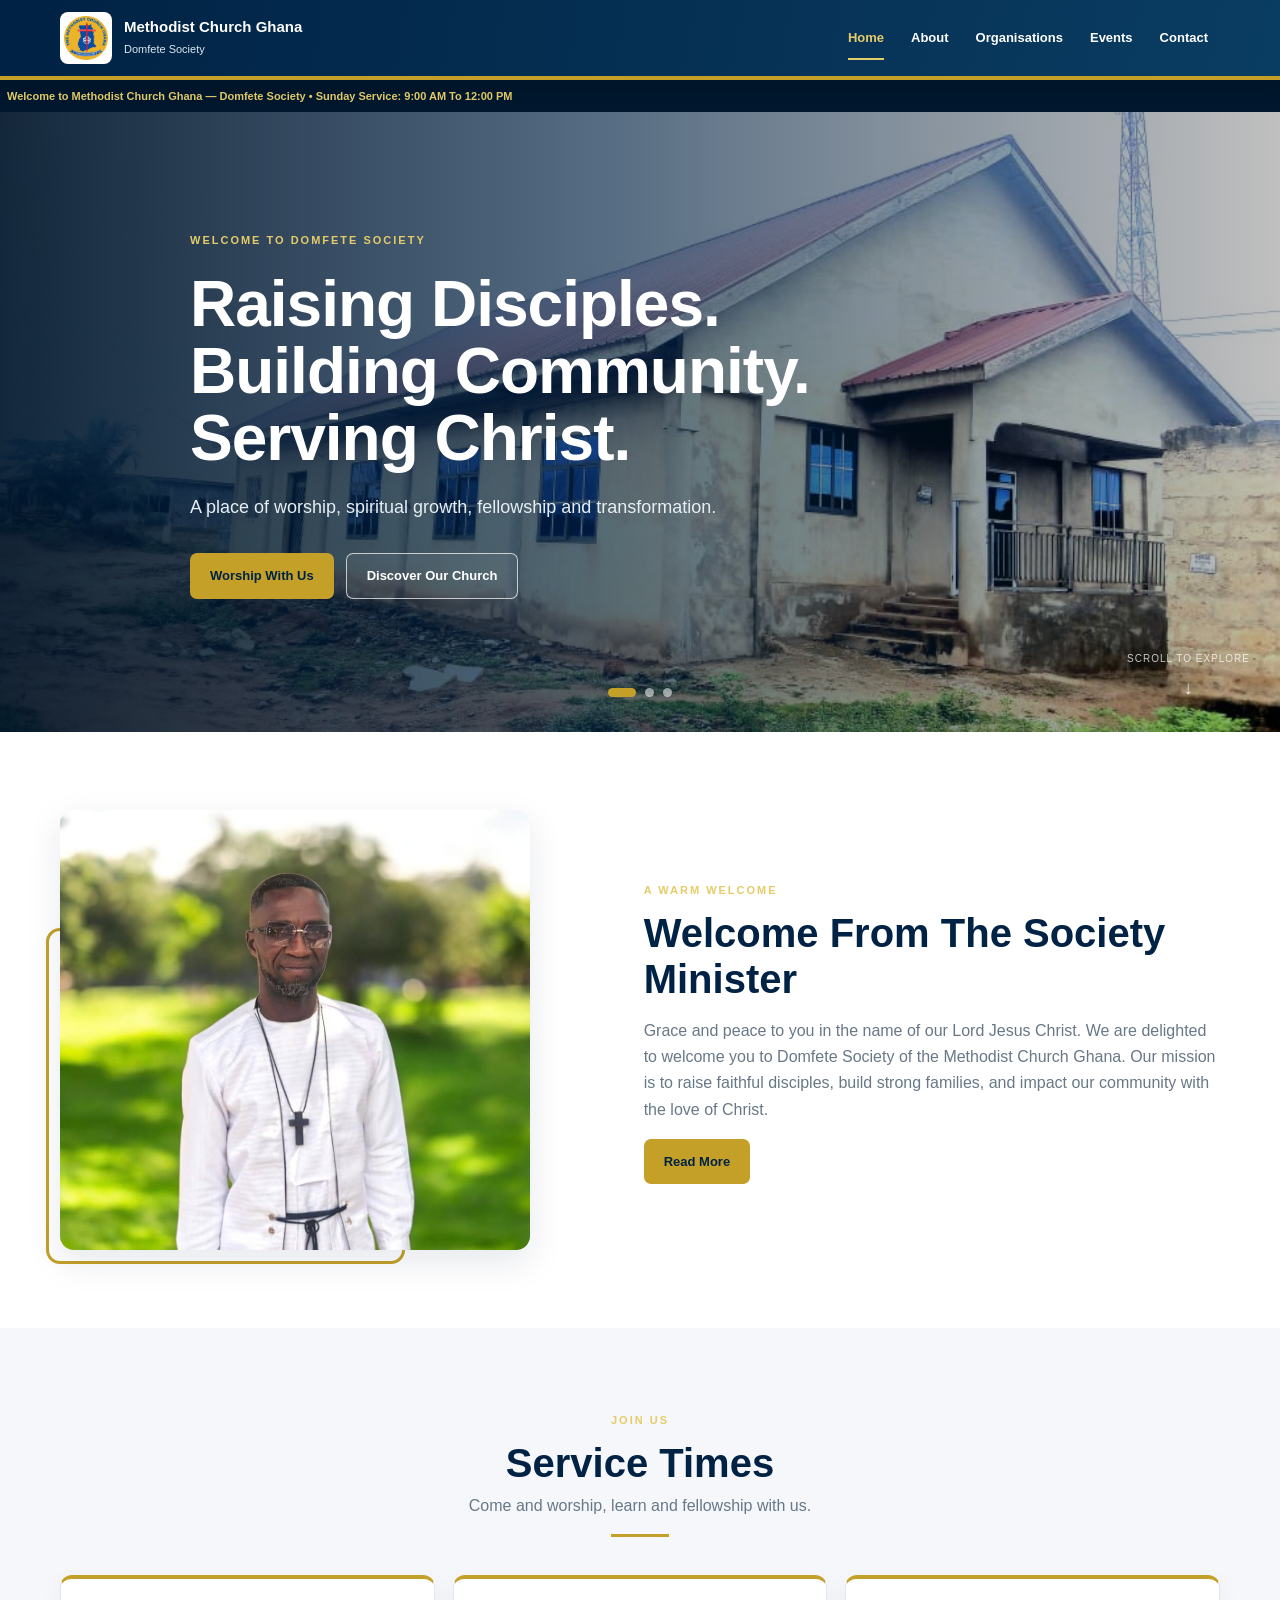
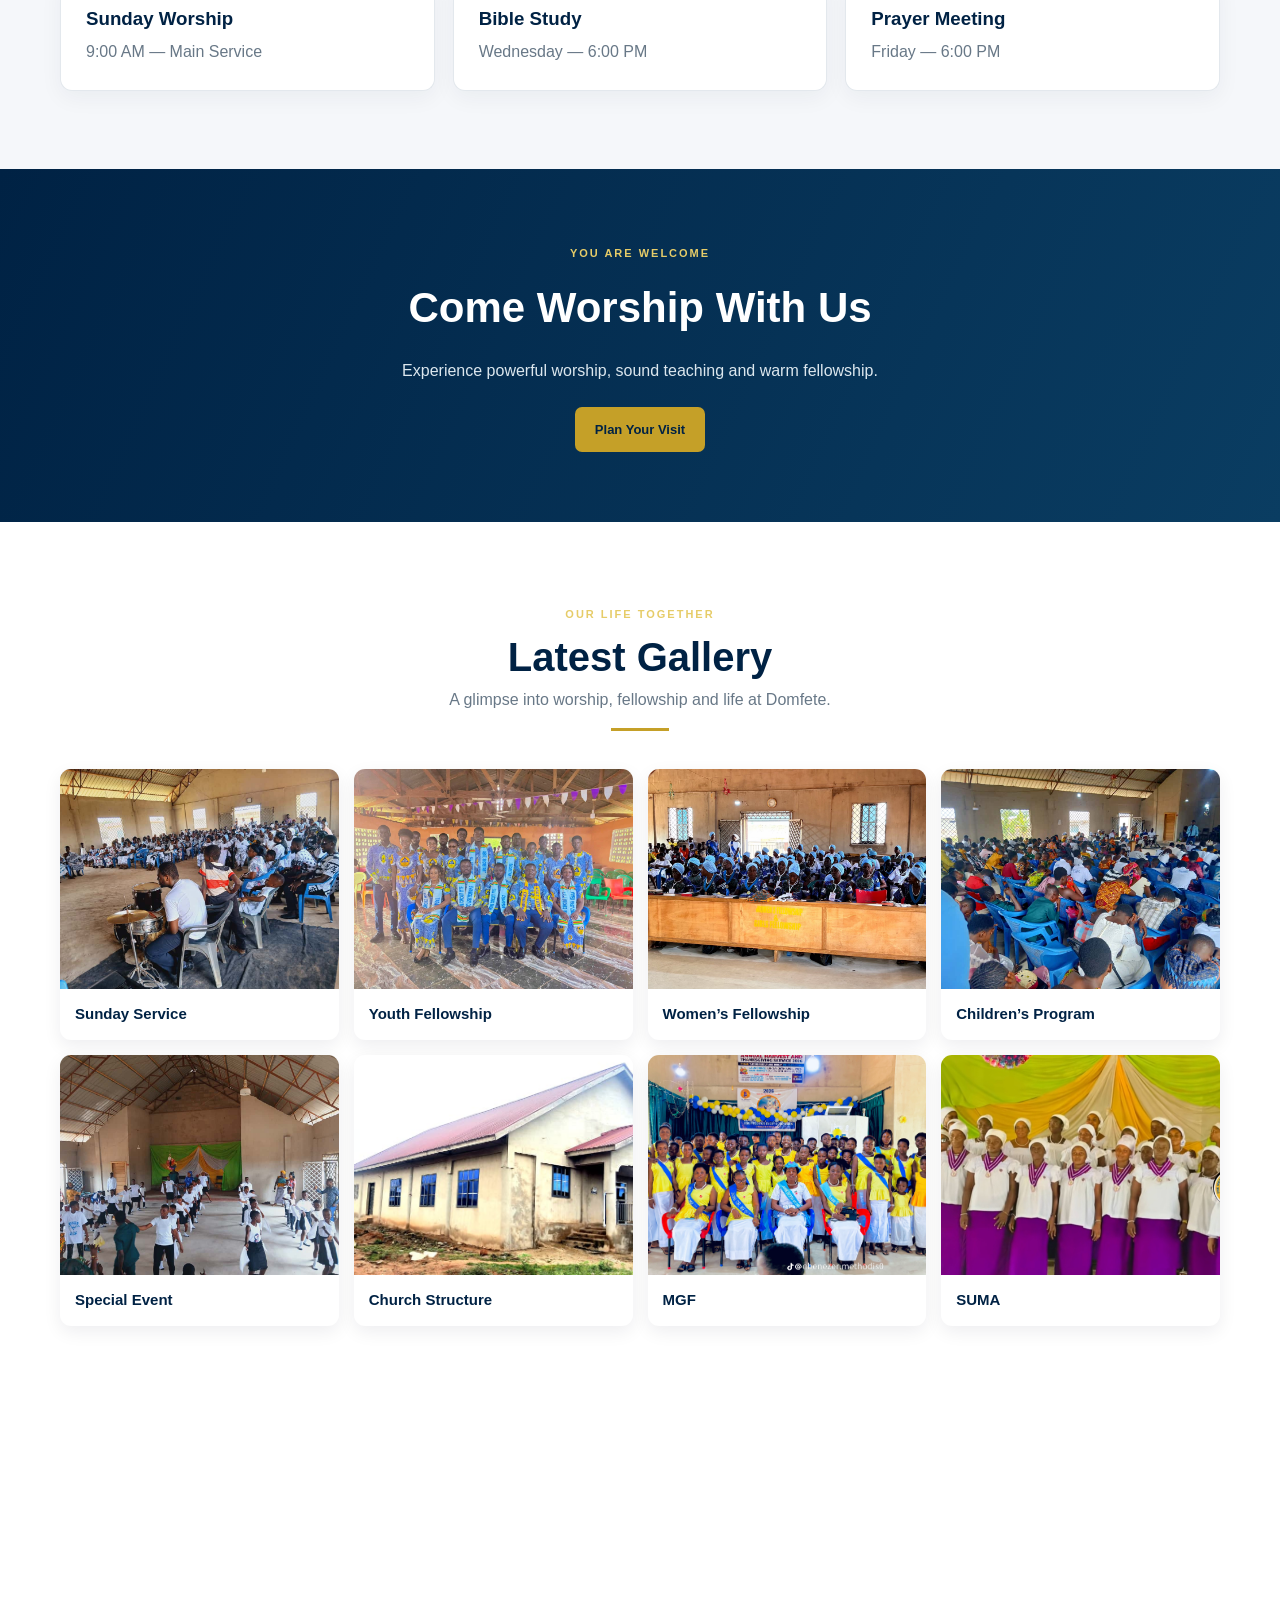
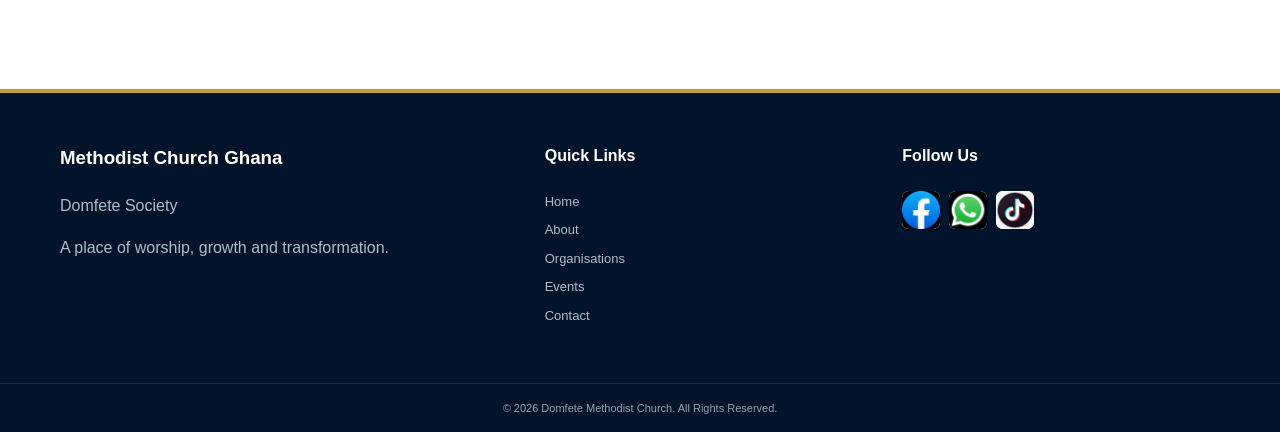
<file: index.html>
<!DOCTYPE html><html lang="en"><head><meta charset="utf-8"><meta name="viewport" content="width=device-width,initial-scale=1"><meta name="description" content="Methodist Church Ghana — Domfete Society"><title>Methodist Church Ghana — Domfete Society</title><link rel="stylesheet" href="style.css"></head><body><header class="main-header">
  <div class="container header-inner">
    <a class="header-left" href="index.html" style="text-decoration:none">
      <img src="images/methodis logo.png" class="header-logo" alt="Methodist Church Ghana logo">
      <div class="header-text"><h1>Methodist Church Ghana</h1><p>Domfete Society</p></div>
    </a>
    <nav class="navbar" aria-label="Main navigation"><ul>
      <li><a href="index.html" class="active">Home</a></li>
      <li><a href="about.html" class="">About</a></li>
      <li><a href="organisations.html" class="">Organisations</a></li>
      <li><a href="events.html" class="">Events</a></li>
      <li><a href="contact.html" class="">Contact</a></li>
    </ul></nav>
    <button class="hamburger" onclick="toggleMenu()" aria-label="Open menu">☰</button>
  </div>
</header>
<div class="scroll-text"><span>Welcome to Methodist Church Ghana — Domfete Society • Sunday Service: 9:00 AM To 12:00 PM </span>
</div>
<!--HERO SECTION-->

<section class="hero">

  <!-- SLIDESHOW BACKGROUNDS -->
  <div class="slides">

    <div class="slide active">
      <img
        src="images/building.jpg"
        alt="Domfete Methodist Church building"
      >
      <div class="overlay"></div>
    </div>

    <div class="slide">
      <img
        src="images/4.jpg"
        alt="Domfete Church Children's Week"
      >
      <div class="overlay"></div>
    </div>

    <div class="slide">
      <img
        src="images/Youth.jpg"
        alt="Domfete Youth Fellowship"
      >
      <div class="overlay"></div>
    </div>

  </div>


  <!-- HERO CONTENT -->
  <div class="hero-content">

    <span class="eyebrow">
      WELCOME TO DOMFETE SOCIETY
    </span>

    <h2>
      Raising Disciples.<br>
      Building Community.<br>
      Serving Christ.
    </h2>

    <p>
      A place of worship, spiritual growth,
      fellowship and transformation.
    </p>

    <div class="buttons">

      <a
        href="contact.html"
        class="btn btn-primary"
      >
        Worship With Us
      </a>

      <a
        href="about.html"
        class="btn btn-outline"
      >
        Discover Our Church
      </a>

    </div>

  </div>


  <!-- SLIDE INDICATORS -->
  <div class="hero-indicators">

    <button
      class="hero-dot active"
      aria-label="Show slide 1"
      onclick="showSlide(0)"
    ></button>

    <button
      class="hero-dot"
      aria-label="Show slide 2"
      onclick="showSlide(1)"
    ></button>

    <button
      class="hero-dot"
      aria-label="Show slide 3"
      onclick="showSlide(2)"
    ></button>

  </div>


  <!-- SCROLL INDICATOR -->
  <div class="scroll-indicator">

    <span>Scroll to explore</span>

    <span class="scroll-arrow">↓</span>

  </div>
</section>

<section class="section"><div class="container welcome-grid reveal"><div class="welcome-photo"><img src="images/caretaker.jpeg" alt="Society Minister"></div><div class="welcome-copy"><span class="kicker">A WARM WELCOME</span><h2>Welcome From The Society Minister</h2><p>Grace and peace to you in the name of our Lord Jesus Christ. We are delighted to welcome you to Domfete Society of the Methodist Church Ghana. Our mission is to raise faithful disciples, build strong families, and impact our community with the love of Christ.</p><a href="about.html" class="btn btn-primary">Read More</a></div></div></section>

<section class="section services"><div class="container"><div class="section-head"><span class="kicker">JOIN US</span><h2>Service Times</h2><p>Come and worship, learn and fellowship with us.</p></div><div class="service-grid">
<div class="service-card reveal"><h3>Sunday Worship</h3><p>9:00 AM — Main Service</p></div>
<div class="service-card reveal"><h3>Bible Study</h3><p>Wednesday — 6:00 PM</p></div>
<div class="service-card reveal"><h3>Prayer Meeting</h3><p>Friday — 6:00 PM</p></div>
</div></div></section>

<section class="cta"><div class="container"><span class="kicker">YOU ARE WELCOME</span><h2>Come Worship With Us</h2><p>Experience powerful worship, sound teaching and warm fellowship.</p>
  <a href="contact.html" class="btn btn-primary">Plan Your Visit</a></div></section>

<section class="section"><div class="container"><div class="section-head"><span class="kicker">OUR LIFE TOGETHER</span><h2>Latest Gallery</h2><p>A glimpse into worship, fellowship and life at Domfete.</p></div><div class="gallery-grid">
<div class="card reveal"><img src="images/4.jpg" alt="Sunday Service"><div class="card-body"><h3>Sunday Service</h3></div></div>
<div class="card reveal"><img src="images/45.jpg" alt="Youth Fellowship"><div class="card-body"><h3>Youth Fellowship</h3></div></div>
<div class="card reveal"><img src="images/women.webp" alt="Women's Fellowship"><div class="card-body"><h3>Women’s Fellowship</h3></div></div>
<div class="card reveal"><img src="images/1.jpg" alt="Children's Program"><div class="card-body"><h3>Children’s Program</h3></div></div>
<div class="card reveal"><img src="images/5.jpg" alt="Special Event"><div class="card-body"><h3>Special Event</h3></div></div>
<div class="card reveal"><img src="images/building.jpg" alt="Church Structure"><div class="card-body"><h3>Church Structure</h3></div></div>
<div class="card reveal"><img src="images/girl's.webp" alt="Girls Fellowship"><div class="card-body"><h3>MGF</h3></div></div>
<div class="card reveal"><img src="images/suma.jpg" alt="SUMA"><div class="card-body"><h3>SUMA</h3></div></div>
<div class="card reveal"><img src="images/2.jpg" alt="Christ Little Band"><div class="card-body"><h3>Christ Little Band</h3></div></div>
<div class="card reveal"><img src="images/pulpit.jpg" alt="New Pulpit Dedication"><div class="card-body"><h3>New Pulpit Dedication</h3></div></div>
</div></div></section>

<footer class="main-footer">
  <div class="container footer-grid">
    <div><h3>Methodist Church Ghana</h3><p>Domfete Society</p><p>A place of worship, growth and transformation.</p></div>
    <div><h4>Quick Links</h4><div class="footer-links">
      <a href="index.html">Home</a><a href="about.html">About</a><a href="organisations.html">Organisations</a><a href="events.html">Events</a><a href="contact.html">Contact</a>
    </div></div>
    <div><h4>Follow Us</h4><div class="social-icons">
      <a href="https://facebook.com" target="_blank"><img src="images/facebook.jpg" alt="Facebook"></a>
      <a href="https://wa.me/233257164442" target="_blank"><img src="images/WhatsApp Image .jpg" alt="WhatsApp"></a>
      <a href="https://tiktok.com/@ebenezer.methodis0" target="_blank"><img src="images/tictok.jpg" alt="TikTok"></a>
    </div></div>
  </div>
  <div class="footer-bottom">© 2026 Domfete Methodist Church. All Rights Reserved.</div>
</footer>

<script>
function toggleMenu(){document.querySelector('.navbar ul').classList.toggle('active')}
const els=document.querySelectorAll('.reveal');
const io=new IntersectionObserver(es=>es.forEach(e=>{if(e.isIntersecting){e.target.classList.add('active');io.unobserve(e.target)}}),{threshold:.1});
els.forEach(e=>io.observe(e));
</script>
<script>
let i = 0;

const slides = document.querySelectorAll(".slide");
const dots = document.querySelectorAll(".hero-dot");

function showSlide(index) {

  slides[i].classList.remove("active");

  if (dots[i]) {
    dots[i].classList.remove("active");
  }

  i = index;

  slides[i].classList.add("active");

  if (dots[i]) {
    dots[i].classList.add("active");
  }
}


setInterval(() => {

  let next = (i + 1) % slides.length;

  showSlide(next);

}, 5000);
</script>
</body>
</html>
</file>
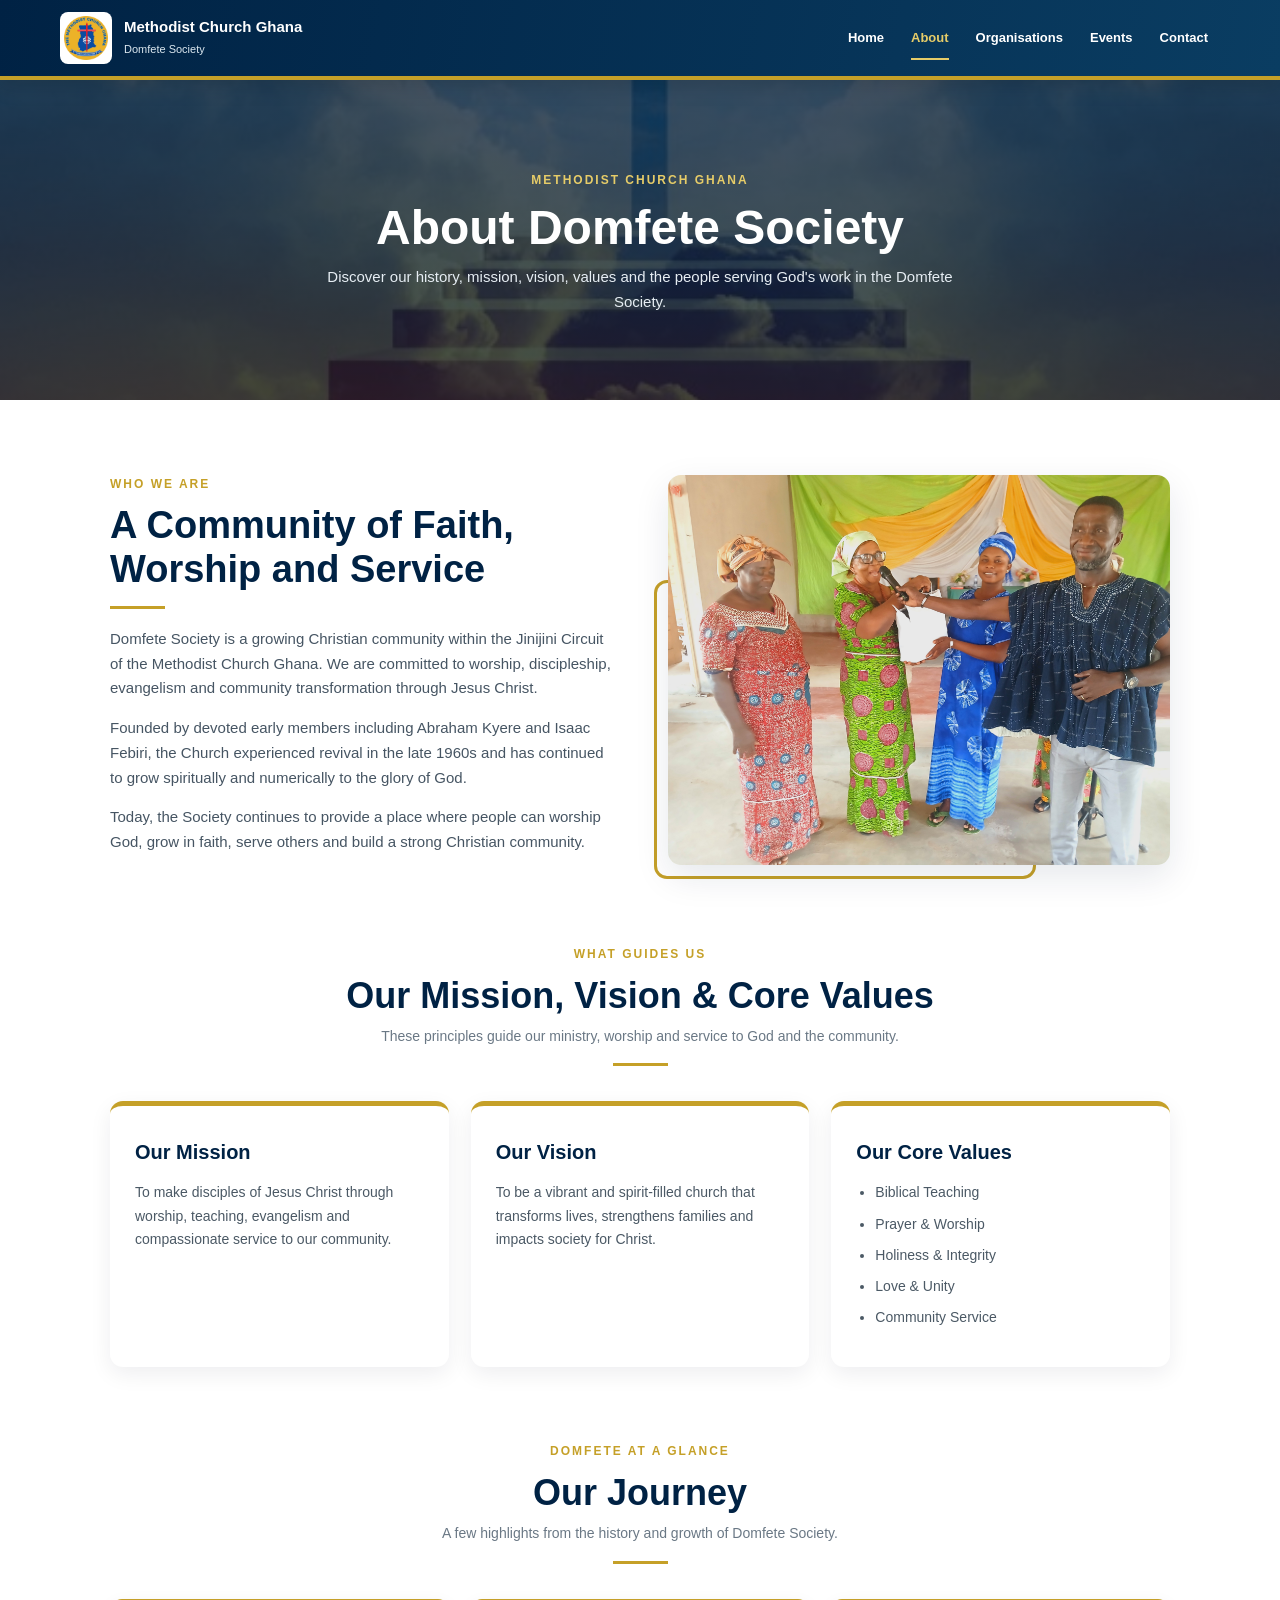
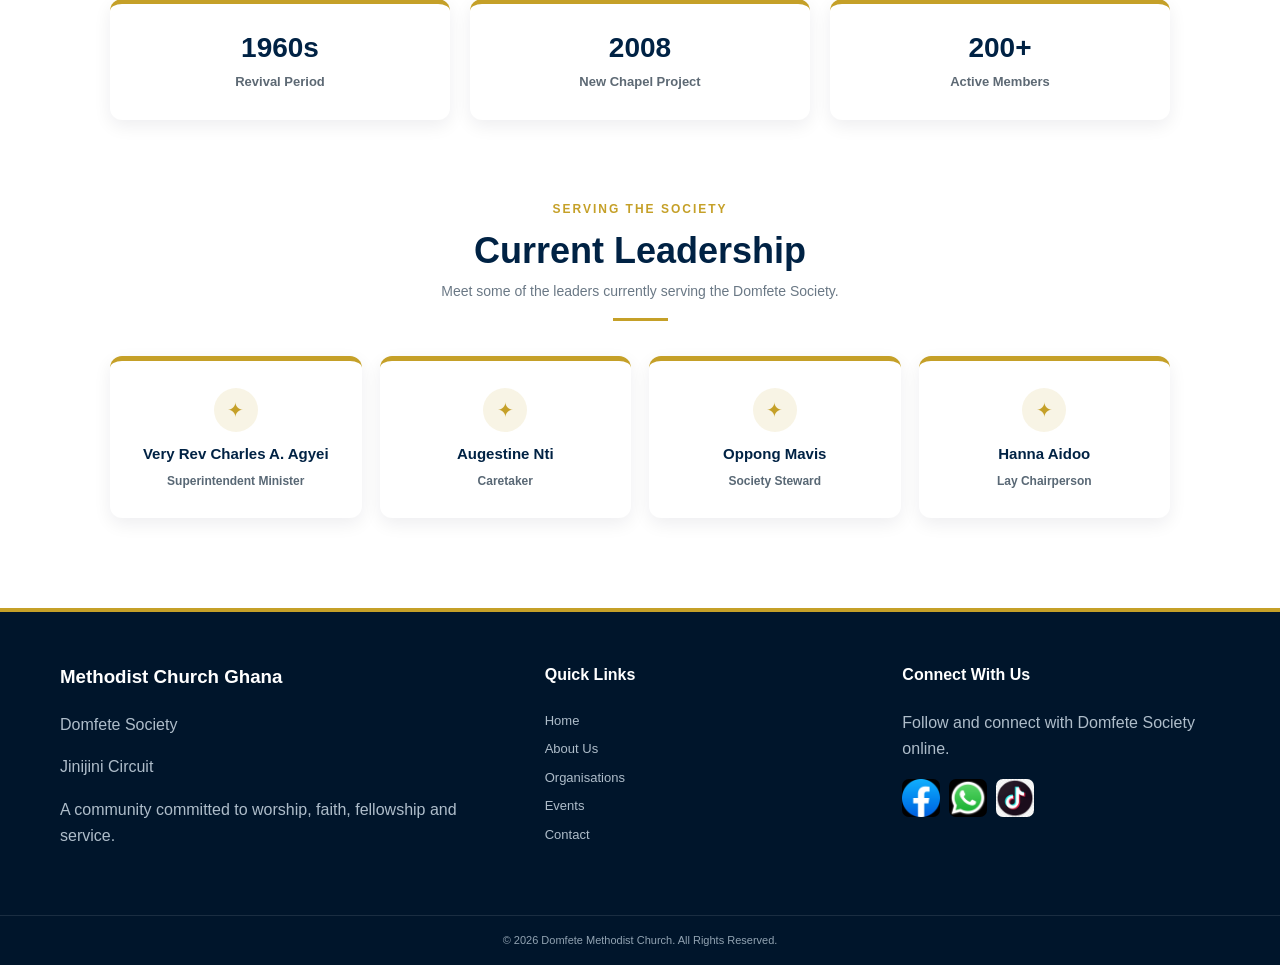
<file: about.html>
<!DOCTYPE html>
<html lang="en">

<head>
  <meta charset="utf-8">
  <meta name="viewport" content="width=device-width, initial-scale=1">

  <title>About — Domfete Society</title>

  <link rel="stylesheet" href="style.css">
</head>

<body>


  <!-- =====================================================
       HEADER
  ====================================================== -->

  <header class="main-header">

    <div class="container header-inner">

      <!-- LOGO + CHURCH NAME -->

      <div class="header-left">

        <img
          src="images/methodis logo.png"
          class="header-logo"
          alt="Methodist Church Ghana Logo"
        >

        <div class="header-text">

          <h1>Methodist Church Ghana</h1>

          <p>Domfete Society</p>

        </div>

      </div>


      <!-- NAVIGATION -->

      <div style="display:flex;align-items:center;gap:14px;">

        <nav class="navbar">

          <ul>

            <li>
              <a href="index.html">
                Home
              </a>
            </li>

            <li>
              <a href="about.html" class="active">
                About
              </a>
            </li>

            <li>
              <a href="organisations.html">
                Organisations
              </a>
            </li>

            <li>
              <a href="events.html">
                Events
              </a>
            </li>

            <li>
              <a href="contact.html">
                Contact
              </a>
            </li>

          </ul>

        </nav>


        <!-- MOBILE MENU BUTTON -->

        <div
          class="hamburger"
          onclick="toggleMenu()"
          aria-label="Open menu"
        >
          ☰
        </div>

      </div>

    </div>

  </header>



  <!-- =====================================================
       ABOUT HERO
  ====================================================== -->

  <section class="about-hero">

    <div class="about-hero-content">

      <span class="about-eyebrow">
        METHODIST CHURCH GHANA
      </span>

      <h1>
        About Domfete Society
      </h1>

      <p>
        Discover our history, mission, vision, values and the people
        serving God's work in the Domfete Society.
      </p>

    </div>

  </section>



  <!-- =====================================================
       MAIN CONTENT
  ====================================================== -->

  <main class="about-main">


    <!-- =================================================
         WHO WE ARE
    ================================================== -->

    <section class="about-grid reveal">


      <div class="about-text">

        <span class="about-small-title">
          WHO WE ARE
        </span>

        <h2>
          A Community of Faith, Worship and Service
        </h2>

        <p>
          Domfete Society is a growing Christian community within
          the Jinijini Circuit of the Methodist Church Ghana.
          We are committed to worship, discipleship, evangelism
          and community transformation through Jesus Christ.
        </p>

        <p>
          Founded by devoted early members including Abraham Kyere
          and Isaac Febiri, the Church experienced revival in the
          late 1960s and has continued to grow spiritually and
          numerically to the glory of God.
        </p>

        <p>
          Today, the Society continues to provide a place where
          people can worship God, grow in faith, serve others and
          build a strong Christian community.
        </p>

      </div>


      <div class="about-image">

        <img
          src="images/c3.jpg"
          alt="Domfete Methodist Church"
        >

      </div>

    </section>



    <!-- =================================================
         MISSION / VISION / VALUES
    ================================================== -->

    <section class="mvv-section reveal">

      <div class="about-section-heading">

        <span>
          WHAT GUIDES US
        </span>

        <h2>
          Our Mission, Vision & Core Values
        </h2>

        <p>
          These principles guide our ministry, worship and service
          to God and the community.
        </p>

      </div>


      <div class="mvv-grid">


        <!-- MISSION -->

        <div class="mvv-card">

          <h3>
            Our Mission
          </h3>

          <p>
            To make disciples of Jesus Christ through worship,
            teaching, evangelism and compassionate service to
            our community.
          </p>

        </div>


        <!-- VISION -->

        <div class="mvv-card">

          <h3>
            Our Vision
          </h3>

          <p>
            To be a vibrant and spirit-filled church that
            transforms lives, strengthens families and impacts
            society for Christ.
          </p>

        </div>


        <!-- VALUES -->

        <div class="mvv-card">

          <h3>
            Our Core Values
          </h3>

          <ul>

            <li>
              Biblical Teaching
            </li>

            <li>
              Prayer & Worship
            </li>

            <li>
              Holiness & Integrity
            </li>

            <li>
              Love & Unity
            </li>

            <li>
              Community Service
            </li>

          </ul>

        </div>

      </div>

    </section>



    <!-- =================================================
         DOMFETE AT A GLANCE
    ================================================== -->

    <section class="stats-section reveal">

      <div class="about-section-heading">

        <span>
          DOMFETE AT A GLANCE
        </span>

        <h2>
          Our Journey
        </h2>

        <p>
          A few highlights from the history and growth of
          Domfete Society.
        </p>

      </div>


      <div class="stats">


        <div class="stat-box">

          <h3>
            1960s
          </h3>

          <p>
            Revival Period
          </p>

        </div>


        <div class="stat-box">

          <h3>
            2008
          </h3>

          <p>
            New Chapel Project
          </p>

        </div>


        <div class="stat-box">

          <h3>
            200+
          </h3>

          <p>
            Active Members
          </p>

        </div>

      </div>

    </section>



    <!-- =================================================
         CURRENT LEADERSHIP
    ================================================== -->

    <section class="leadership-section reveal">

      <div class="about-section-heading">

        <span>
          SERVING THE SOCIETY
        </span>

        <h2>
          Current Leadership
        </h2>

        <p>
          Meet some of the leaders currently serving the
          Domfete Society.
        </p>

      </div>


      <div class="leadership-grid">


        <!-- LEADER 1 -->

        <div class="leader-card">

          <div class="leader-icon">
            ✦
          </div>

          <h4>
            Very Rev Charles A. Agyei
          </h4>

          <p>
            Superintendent Minister
          </p>

        </div>


        <!-- LEADER 2 -->

        <div class="leader-card">

          <div class="leader-icon">
            ✦
          </div>

          <h4>
            Augestine Nti
          </h4>

          <p>
            Caretaker
          </p>

        </div>


        <!-- LEADER 3 -->

        <div class="leader-card">

          <div class="leader-icon">
            ✦
          </div>

          <h4>
            Oppong Mavis
          </h4>

          <p>
            Society Steward
          </p>

        </div>


        <!-- LEADER 4 -->

        <div class="leader-card">

          <div class="leader-icon">
            ✦
          </div>

          <h4>
            Hanna Aidoo
          </h4>

          <p>
            Lay Chairperson
          </p>

        </div>

      </div>

    </section>

  </main>



  <!-- =====================================================
       FOOTER
  ====================================================== -->

  <footer class="main-footer">

    <div class="container footer-grid">


      <!-- CHURCH -->

      <div class="footer-section">

        <h3>
          Methodist Church Ghana
        </h3>

        <p>
          Domfete Society
        </p>

        <p>
          Jinijini Circuit
        </p>

        <p>
          A community committed to worship, faith,
          fellowship and service.
        </p>

      </div>


      <!-- QUICK LINKS -->

      <div class="footer-section">

        <h4>
          Quick Links
        </h4>

        <div class="footer-links">

          <a href="index.html">
            Home
          </a>

          <a href="about.html">
            About Us
          </a>

          <a href="organisations.html">
            Organisations
          </a>

          <a href="events.html">
            Events
          </a>

          <a href="contact.html">
            Contact
          </a>

        </div>

      </div>


      <!-- SOCIAL MEDIA -->

      <div class="footer-section">

        <h4>
          Connect With Us
        </h4>

        <p>
          Follow and connect with Domfete Society online.
        </p>


        <div class="social-icons">

          <!-- Replace # with your actual links -->

          <a
            href="#"
            aria-label="Facebook"
            target="_blank"
          >
            <img
              src="images/facebook.jpg"
              alt="Facebook"
            >
          </a>


          <a
            href="https://wa.me/233257164442"
            aria-label="WhatsApp"
            target="_blank"
          >
            <img
              src="images/WhatsApp Image .jpg"
              alt="WhatsApp"
            >
          </a>


          <a
            href="https://tiktok.com/@ebenezer.methodis0"
            aria-label="TikTok"
            target="_blank"
          >
            <img
              src="images/tictok.jpg"
              alt="TikTok"
            >
          </a>

        </div>

      </div>

    </div>


    <!-- FOOTER BOTTOM -->

    <div class="footer-bottom">

      © 2026 Domfete Methodist Church.
      All Rights Reserved.

    </div>

  </footer>



  <!-- =====================================================
       JAVASCRIPT
  ====================================================== -->

  <script>

    /* MOBILE MENU */

    function toggleMenu() {

      document
        .querySelector(".navbar ul")
        .classList.toggle("active");

    }


    /* SCROLL REVEAL */

    function reveal() {

      const reveals =
        document.querySelectorAll(".reveal, .about-reveal");

      for (const element of reveals) {

        if (
          element.getBoundingClientRect().top
          <
          window.innerHeight - 80
        ) {

          element.classList.add("active");

        }

      }

    }


    window.addEventListener("scroll", reveal);

    window.addEventListener("load", reveal);

  </script>

</body>

</html>
</file>
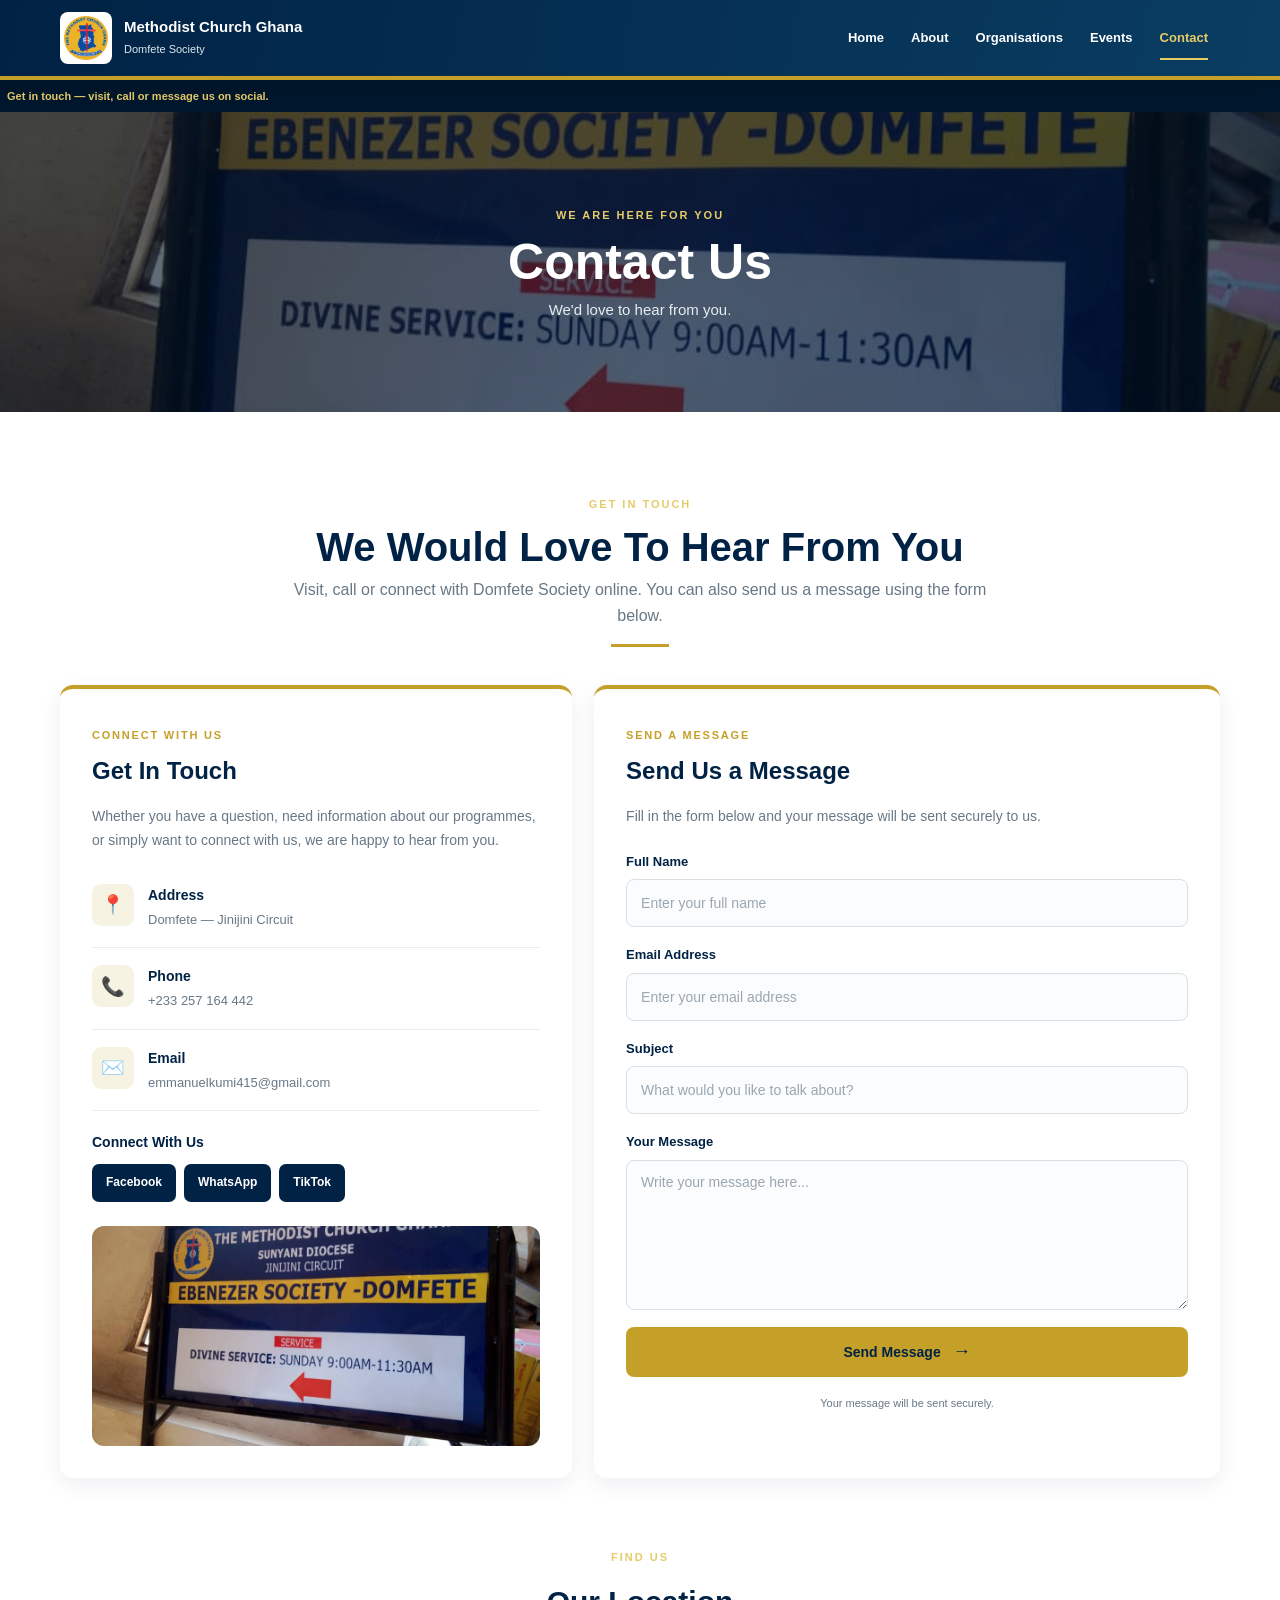
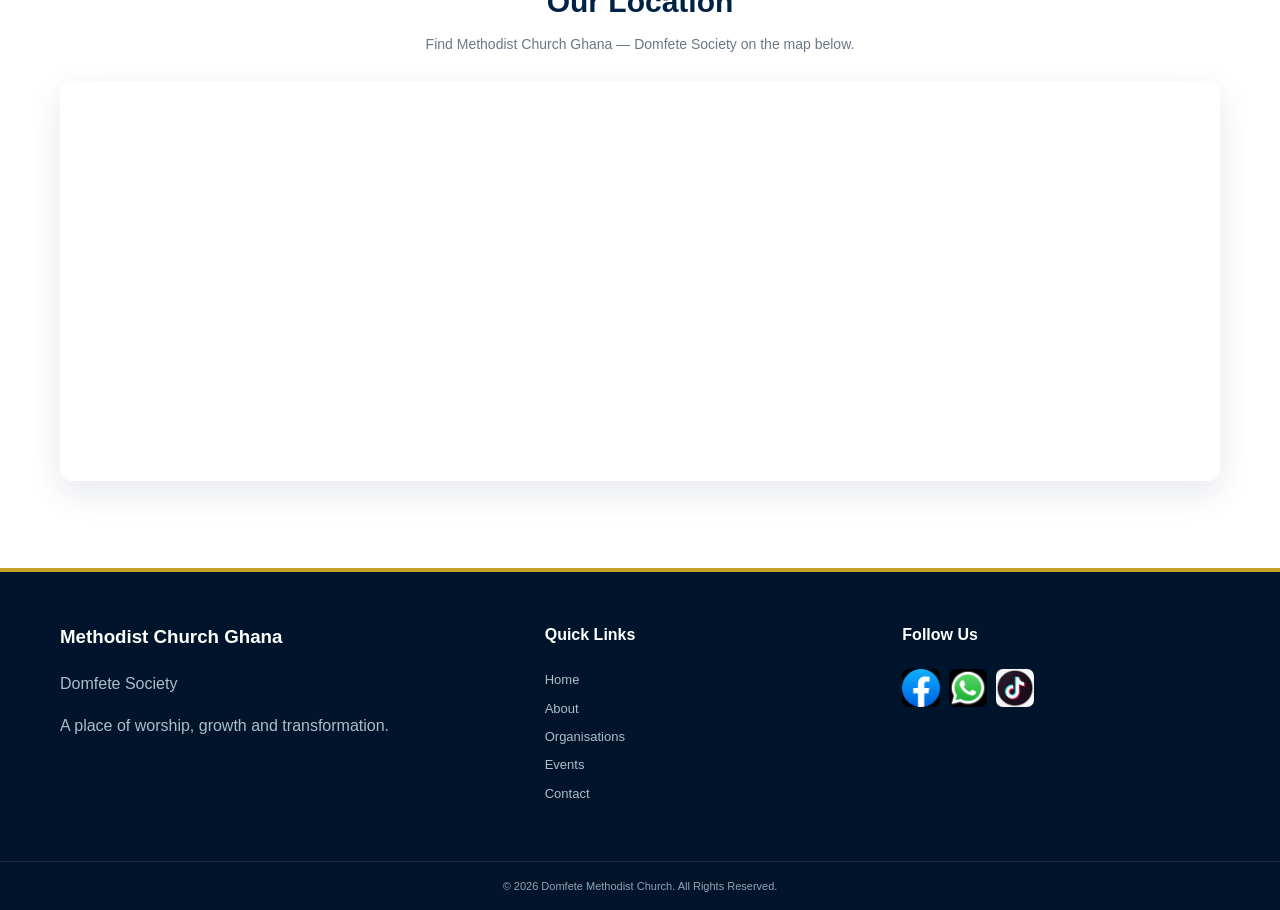
<file: contact.html>
<!DOCTYPE html>
<html lang="en">

<head>
  <meta charset="utf-8">

  <meta
    name="viewport"
    content="width=device-width, initial-scale=1"
  >

  <meta
    name="description"
    content="Contact Methodist Church Ghana — Domfete Society. Visit, call or send us a message."
  >

  <title>Contact — Domfete Society</title>

  <link rel="stylesheet" href="style.css">
</head>


<body>


  <!-- =====================================================
       HEADER
  ====================================================== -->

  <header class="main-header">

    <div class="container header-inner">

      <a
        class="header-left"
        href="index.html"
        style="text-decoration:none"
      >

        <img
          src="images/methodis logo.png"
          class="header-logo"
          alt="Methodist Church Ghana logo"
        >

        <div class="header-text">

          <h1>
            Methodist Church Ghana
          </h1>

          <p>
            Domfete Society
          </p>

        </div>

      </a>


      <!-- NAVIGATION -->

      <nav
        class="navbar"
        aria-label="Main navigation"
      >

        <ul>

          <li>
            <a href="index.html">
              Home
            </a>
          </li>

          <li>
            <a href="about.html">
              About
            </a>
          </li>

          <li>
            <a href="organisations.html">
              Organisations
            </a>
          </li>

          <li>
            <a href="events.html">
              Events
            </a>
          </li>

          <li>
            <a
              href="contact.html"
              class="active"
            >
              Contact
            </a>
          </li>

        </ul>

      </nav>


      <!-- MOBILE MENU -->

      <button
        class="hamburger"
        onclick="toggleMenu()"
        aria-label="Open navigation menu"
        aria-expanded="false"
      >
        ☰
      </button>

    </div>

  </header>



  <!-- =====================================================
       SCROLL MESSAGE
  ====================================================== -->

  <div class="scroll-text">

    <span>
      Get in touch — visit, call or message us on social.
    </span>

  </div>



  <!-- =====================================================
       PAGE HERO
  ====================================================== -->

  <section class="page-hero">

    <img
      src="images/singpost.jpg"
      alt="Domfete Methodist Church signpost"
    >

    <div class="overlay"></div>

    <div class="contact-hero-content">

      <span class="eyebrow">
        WE ARE HERE FOR YOU
      </span>

      <h1>
        Contact Us
      </h1>

      <p>
        We'd love to hear from you.
      </p>

    </div>

  </section>



  <!-- =====================================================
       CONTACT SECTION
  ====================================================== -->

  <main class="section">

    <div class="container">


      <!-- SECTION INTRO -->

      <div class="section-head">

        <span class="kicker">
          GET IN TOUCH
        </span>

        <h2>
          We Would Love To Hear From You
        </h2>

        <p>
          Visit, call or connect with Domfete Society online.
          You can also send us a message using the form below.
        </p>

      </div>



      <!-- CONTACT GRID -->

      <div class="contact-grid">


        <!-- =================================================
             CONTACT INFORMATION
        ================================================== -->

        <div class="contact-box contact-info reveal">

          <span class="contact-kicker">
            CONNECT WITH US
          </span>

          <h2>
            Get In Touch
          </h2>

          <p class="contact-intro">
            Whether you have a question, need information
            about our programmes, or simply want to connect
            with us, we are happy to hear from you.
          </p>


          <!-- ADDRESS -->

          <div class="contact-detail">

            <div class="contact-detail-icon">
              📍
            </div>

            <div>

              <h3>
                Address
              </h3>

              <p>
                Domfete — Jinijini Circuit
              </p>

            </div>

          </div>


          <!-- PHONE -->

          <div class="contact-detail">

            <div class="contact-detail-icon">
              📞
            </div>

            <div>

              <h3>
                Phone
              </h3>

              <p>
                <a href="tel:+233257164442">
                  +233 257 164 442
                </a>
              </p>

            </div>

          </div>


          <!-- EMAIL -->

          <div class="contact-detail">

            <div class="contact-detail-icon">
              ✉️
            </div>

            <div>

              <h3>
                Email
              </h3>

              <p>
                <a href="mailto:emmanuelkumi415@gmail.com">
                  emmanuelkumi415@gmail.com
                </a>
              </p>

            </div>

          </div>


          <!-- SOCIAL MEDIA -->

          <div class="contact-social">

            <h3>
              Connect With Us
            </h3>

            <div class="social-buttons">

              <a
                href="https://facebook.com"
                target="_blank"
                rel="noopener noreferrer"
              >
                Facebook
              </a>

              <a
                href="https://wa.me/233257164442"
                target="_blank"
                rel="noopener noreferrer"
              >
                WhatsApp
              </a>

              <a
                href="https://tiktok.com/@ebenezer.methodis0"
                target="_blank"
                rel="noopener noreferrer"
              >
                TikTok
              </a>

            </div>

          </div>


          <!-- SIGNPOST IMAGE -->

          <div class="signpost-image">

            <img
              src="images/singpost.jpg"
              alt="Domfete Methodist Church signpost"
              loading="lazy"
            >

          </div>

        </div>



        <!-- =================================================
             CONTACT FORM
        ================================================== -->

        <div class="contact-box contact-form-box reveal">

          <span class="contact-kicker">
            SEND A MESSAGE
          </span>

          <h2>
            Send Us a Message
          </h2>

          <p class="contact-intro">
            Fill in the form below and your message will be
            sent securely to us.
          </p>


          <!-- FORMSPREE FORM -->

          <form
            id="contact-form"
            class="professional-form"
            action="https://formspree.io/f/maeynwak"
            method="POST"
          >


            <!-- NAME -->

            <div class="form-group">

              <label for="name">
                Full Name
              </label>

              <input
                type="text"
                id="name"
                name="name"
                placeholder="Enter your full name"
                autocomplete="name"
                required
              >

            </div>


            <!-- EMAIL -->

            <div class="form-group">

              <label for="email">
                Email Address
              </label>

              <input
                type="email"
                id="email"
                name="email"
                placeholder="Enter your email address"
                autocomplete="email"
                required
              >

            </div>


            <!-- SUBJECT -->

            <div class="form-group">

              <label for="subject">
                Subject
              </label>

              <input
                type="text"
                id="subject"
                name="subject"
                placeholder="What would you like to talk about?"
              >

            </div>


            <!-- MESSAGE -->

            <div class="form-group">

              <label for="message">
                Your Message
              </label>

              <textarea
                id="message"
                name="message"
                rows="7"
                placeholder="Write your message here..."
                required
              ></textarea>

            </div>


            <!-- EMAIL SUBJECT -->

            <input
              type="hidden"
              name="_subject"
              value="New Message from Domfete Society Website"
            >


            <!-- SUBMIT -->

            <button
              type="submit"
              class="form-submit"
            >

              Send Message

              <span>
                →
              </span>

            </button>


            <p class="form-security-note">
              Your message will be sent securely.
            </p>

          </form>

        </div>


      </div>



      <!-- =====================================================
           LOCATION
      ====================================================== -->

      <section class="location-section reveal">

        <div class="location-heading">

          <span class="kicker">
            FIND US
          </span>

          <h2>
            Our Location
          </h2>

          <p>
            Find Methodist Church Ghana — Domfete Society
            on the map below.
          </p>

        </div>


        <div class="map">

          <iframe
            src="https://www.google.com/maps?q=Domfete,Jinijini,Ghana&output=embed"
            title="Map showing Domfete Methodist Church"
            allowfullscreen
            loading="lazy"
            referrerpolicy="no-referrer-when-downgrade"
          ></iframe>

        </div>

      </section>


    </div>

  </main>



  <!-- =====================================================
       FOOTER
  ====================================================== -->

  <footer class="main-footer">

    <div class="container footer-grid">


      <!-- CHURCH INFORMATION -->

      <div>

        <h3>
          Methodist Church Ghana
        </h3>

        <p>
          Domfete Society
        </p>

        <p>
          A place of worship, growth and transformation.
        </p>

      </div>


      <!-- QUICK LINKS -->

      <div>

        <h4>
          Quick Links
        </h4>

        <div class="footer-links">

          <a href="index.html">
            Home
          </a>

          <a href="about.html">
            About
          </a>

          <a href="organisations.html">
            Organisations
          </a>

          <a href="events.html">
            Events
          </a>

          <a href="contact.html">
            Contact
          </a>

        </div>

      </div>


      <!-- SOCIAL MEDIA -->

      <div>

        <h4>
          Follow Us
        </h4>

        <div class="social-icons">

          <a
            href="https://facebook.com"
            target="_blank"
            rel="noopener noreferrer"
            aria-label="Facebook"
          >

            <img
              src="images/facebook.jpg"
              alt="Facebook"
            >

          </a>


          <a
            href="https://wa.me/233257164442"
            target="_blank"
            rel="noopener noreferrer"
            aria-label="WhatsApp"
          >

            <img
              src="images/WhatsApp Image .jpg"
              alt="WhatsApp"
            >

          </a>


          <a
            href="https://tiktok.com/@ebenezer.methodis0"
            target="_blank"
            rel="noopener noreferrer"
            aria-label="TikTok"
          >

            <img
              src="images/tictok.jpg"
              alt="TikTok"
            >

          </a>

        </div>

      </div>


    </div>


    <div class="footer-bottom">

      © 2026 Domfete Methodist Church.
      All Rights Reserved.

    </div>

  </footer>



  <!-- =====================================================
       JAVASCRIPT
  ====================================================== -->

  <script>

    /* MOBILE MENU */

    function toggleMenu() {

      const menu =
        document.querySelector(".navbar ul");

      const button =
        document.querySelector(".hamburger");

      menu.classList.toggle("active");

      const isOpen =
        menu.classList.contains("active");

      button.setAttribute(
        "aria-expanded",
        isOpen
      );

    }


    /* SCROLL REVEAL */

    const elements =
      document.querySelectorAll(".reveal");


    const observer =
      new IntersectionObserver(

        entries => {

          entries.forEach(entry => {

            if (entry.isIntersecting) {

              entry.target.classList.add("active");

              observer.unobserve(
                entry.target
              );

            }

          });

        },

        {
          threshold: 0.1
        }

      );


    elements.forEach(element => {

      observer.observe(element);

    });
    /* CONTACT FORM */

const contactForm = document.getElementById("contact-form");

if (contactForm) {

  contactForm.addEventListener("submit", async function(event) {

    event.preventDefault();

    const submitButton =
      contactForm.querySelector(".form-submit");

    const originalText =
      submitButton.innerHTML;

    submitButton.disabled = true;

    submitButton.innerHTML =
      "Sending...";

    try {

      const response = await fetch(
        contactForm.action,
        {
          method: "POST",
          body: new FormData(contactForm),
          headers: {
            "Accept": "application/json"
          }
        }
      );

      if (response.ok) {

        window.location.href = "thank-you.html";

      } else {

        throw new Error("Submission failed");

      }

    } catch (error) {
      submitButton.disabled = false;
      submitButton.innerHTML=originalText;
      alert(
        "Sorry your message could not sent. Please try again."
      );
    }
  })
}

  </script>


</body>

</html>
</file>
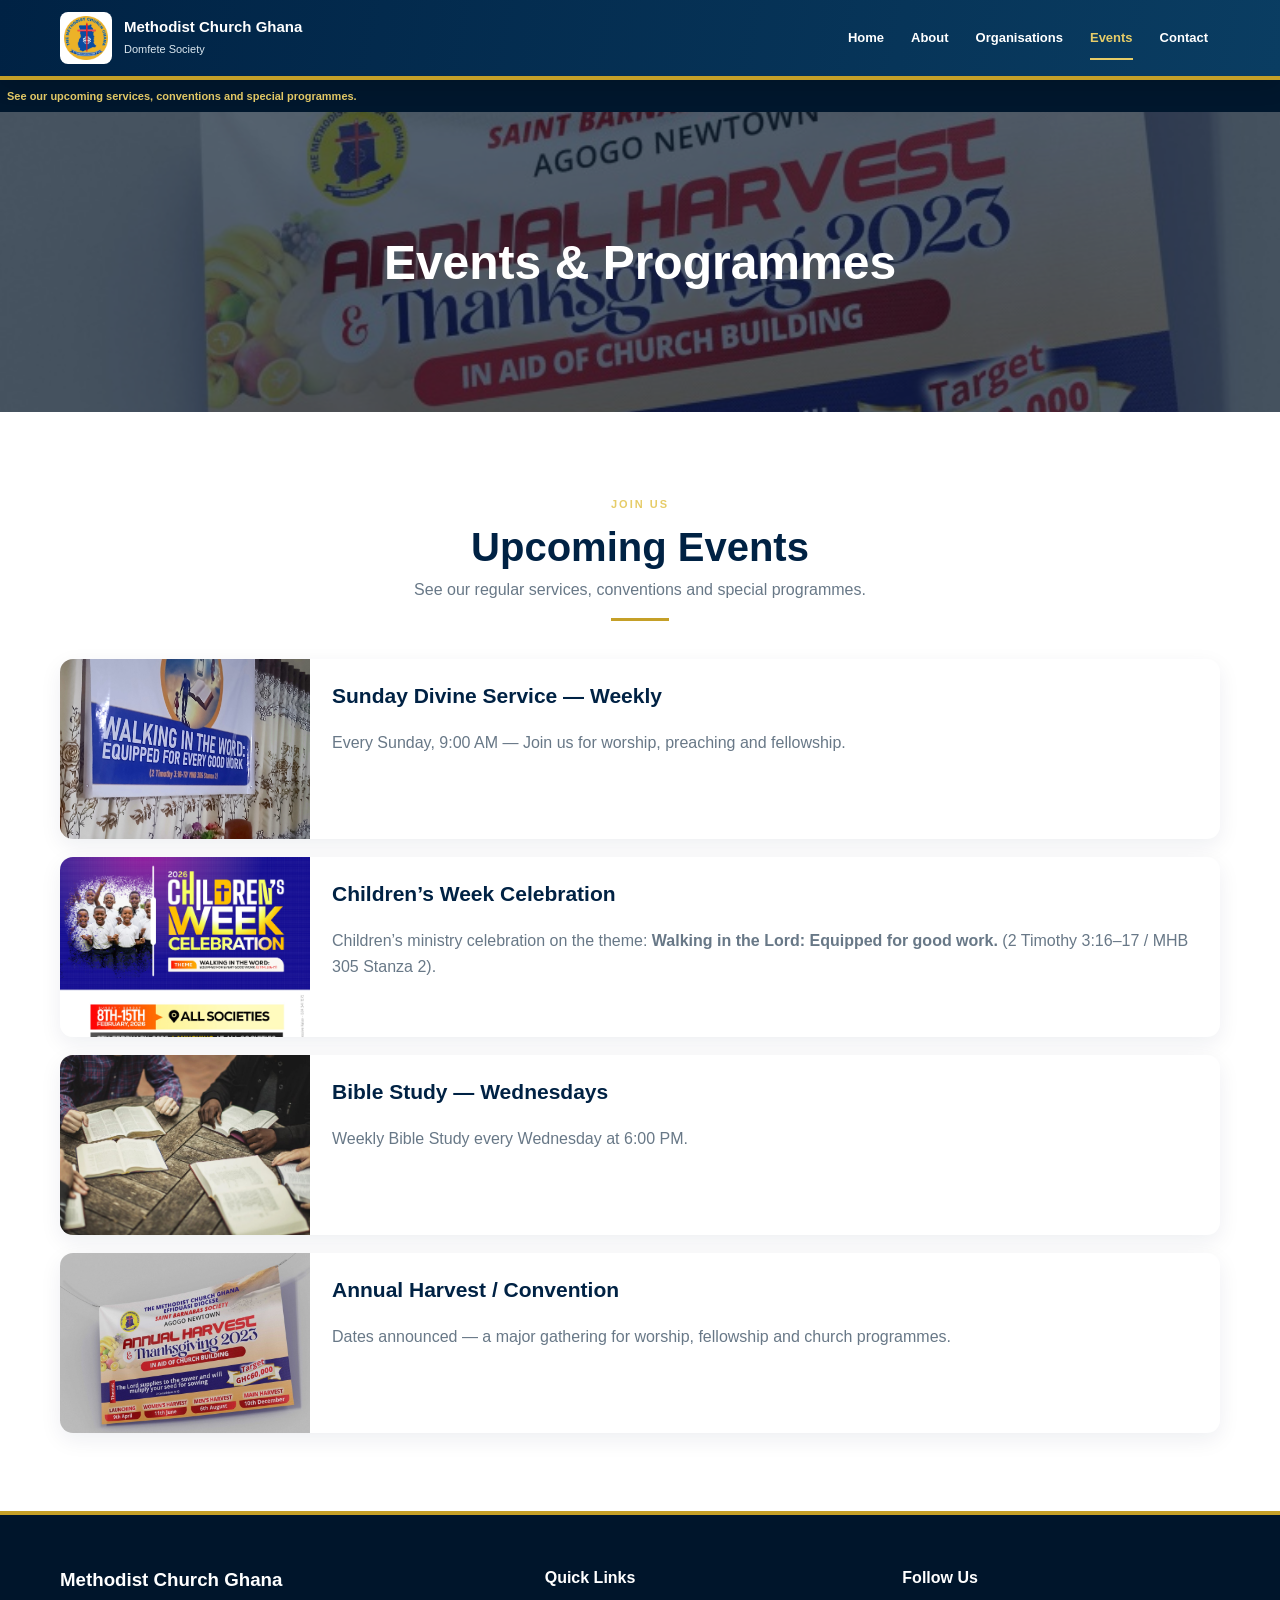
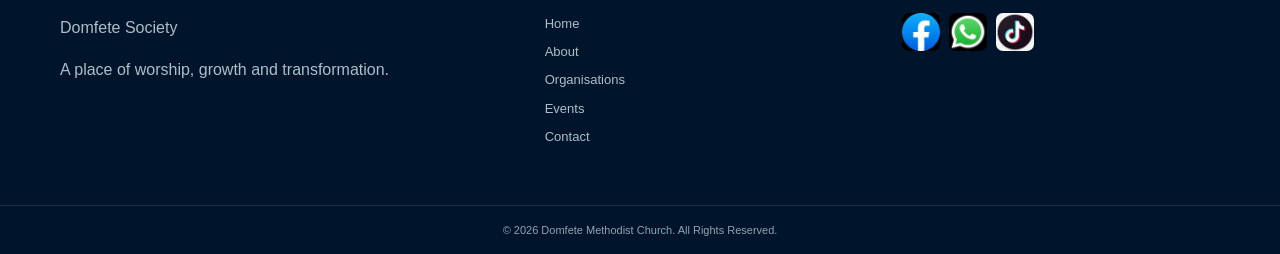
<file: events.html>
<!DOCTYPE html><html lang="en"><head><meta charset="utf-8"><meta name="viewport" content="width=device-width,initial-scale=1"><meta name="description" content="Methodist Church Ghana — Domfete Society"><title>Events — Domfete Society</title><link rel="stylesheet" href="style.css"></head><body><header class="main-header">
  <div class="container header-inner">
    <a class="header-left" href="index.html" style="text-decoration:none">
      <img src="images/methodis logo.png" class="header-logo" alt="Methodist Church Ghana logo">
      <div class="header-text"><h1>Methodist Church Ghana</h1><p>Domfete Society</p></div>
    </a>
    <nav class="navbar" aria-label="Main navigation"><ul>
      <li><a href="index.html" class="">Home</a></li>
      <li><a href="about.html" class="">About</a></li>
      <li><a href="organisations.html" class="">Organisations</a></li>
      <li><a href="events.html" class="active">Events</a></li>
      <li><a href="contact.html" class="">Contact</a></li>
    </ul></nav>
    <button class="hamburger" onclick="toggleMenu()" aria-label="Open menu">☰</button>
  </div>
</header>
<div class="scroll-text"><span>See our upcoming services, conventions and special programmes.</span></div>
<section class="page-hero"><img src="images/annual.jpg" alt=""><div class="overlay"></div><h1>Events & Programmes</h1></section>
<main class="section"><div class="container"><div class="section-head"><span class="kicker">JOIN US</span><h2>Upcoming Events</h2><p>See our regular services, conventions and special programmes.</p></div><div class="event-list">
<article class="event-card reveal"><img src="images/Theme.jpg" alt="Sunday Divine Service"><div class="event-body"><h2>Sunday Divine Service — Weekly</h2><p>Every Sunday, 9:00 AM — Join us for worship, preaching and fellowship.</p></div></article>
<article class="event-card reveal"><img src="images/children's week.jpg" alt="Children's Week"><div class="event-body"><h2>Children’s Week Celebration</h2><p>Children’s ministry celebration on the theme: <strong>Walking in the Lord: Equipped for good work.</strong> (2 Timothy 3:16–17 / MHB 305 Stanza 2).</p></div></article>
<article class="event-card reveal"><img src="images/biblestudies.jpg" alt="Bible Study"><div class="event-body"><h2>Bible Study — Wednesdays</h2><p>Weekly Bible Study every Wednesday at 6:00 PM.</p></div></article>
<article class="event-card reveal"><img src="images/annual.jpg" alt="Annual Harvest"><div class="event-body"><h2>Annual Harvest / Convention</h2><p>Dates announced — a major gathering for worship, fellowship and church programmes.</p></div></article>
</div></div></main>
<footer class="main-footer">
  <div class="container footer-grid">
    <div><h3>Methodist Church Ghana</h3><p>Domfete Society</p><p>A place of worship, growth and transformation.</p></div>
    <div><h4>Quick Links</h4><div class="footer-links">
      <a href="index.html">Home</a><a href="about.html">About</a><a href="organisations.html">Organisations</a><a href="events.html">Events</a><a href="contact.html">Contact</a>
    </div></div>
    <div><h4>Follow Us</h4><div class="social-icons">
      <a href="https://facebook.com" target="_blank"><img src="images/facebook.jpg" alt="Facebook"></a>
      <a href="https://wa.me/233257164442" target="_blank"><img src="images/WhatsApp Image .jpg" alt="WhatsApp"></a>
      <a href="https://tiktok.com/@ebenezer.methodis0" target="_blank"><img src="images/tictok.jpg" alt="TikTok"></a>
    </div></div>
  </div>
  <div class="footer-bottom">© 2026 Domfete Methodist Church. All Rights Reserved.</div>
</footer><script>
function toggleMenu(){document.querySelector('.navbar ul').classList.toggle('active')}
const els=document.querySelectorAll('.reveal');
const io=new IntersectionObserver(es=>es.forEach(e=>{if(e.isIntersecting){e.target.classList.add('active');io.unobserve(e.target)}}),{threshold:.1});
els.forEach(e=>io.observe(e));
</script></body></html>
</file>
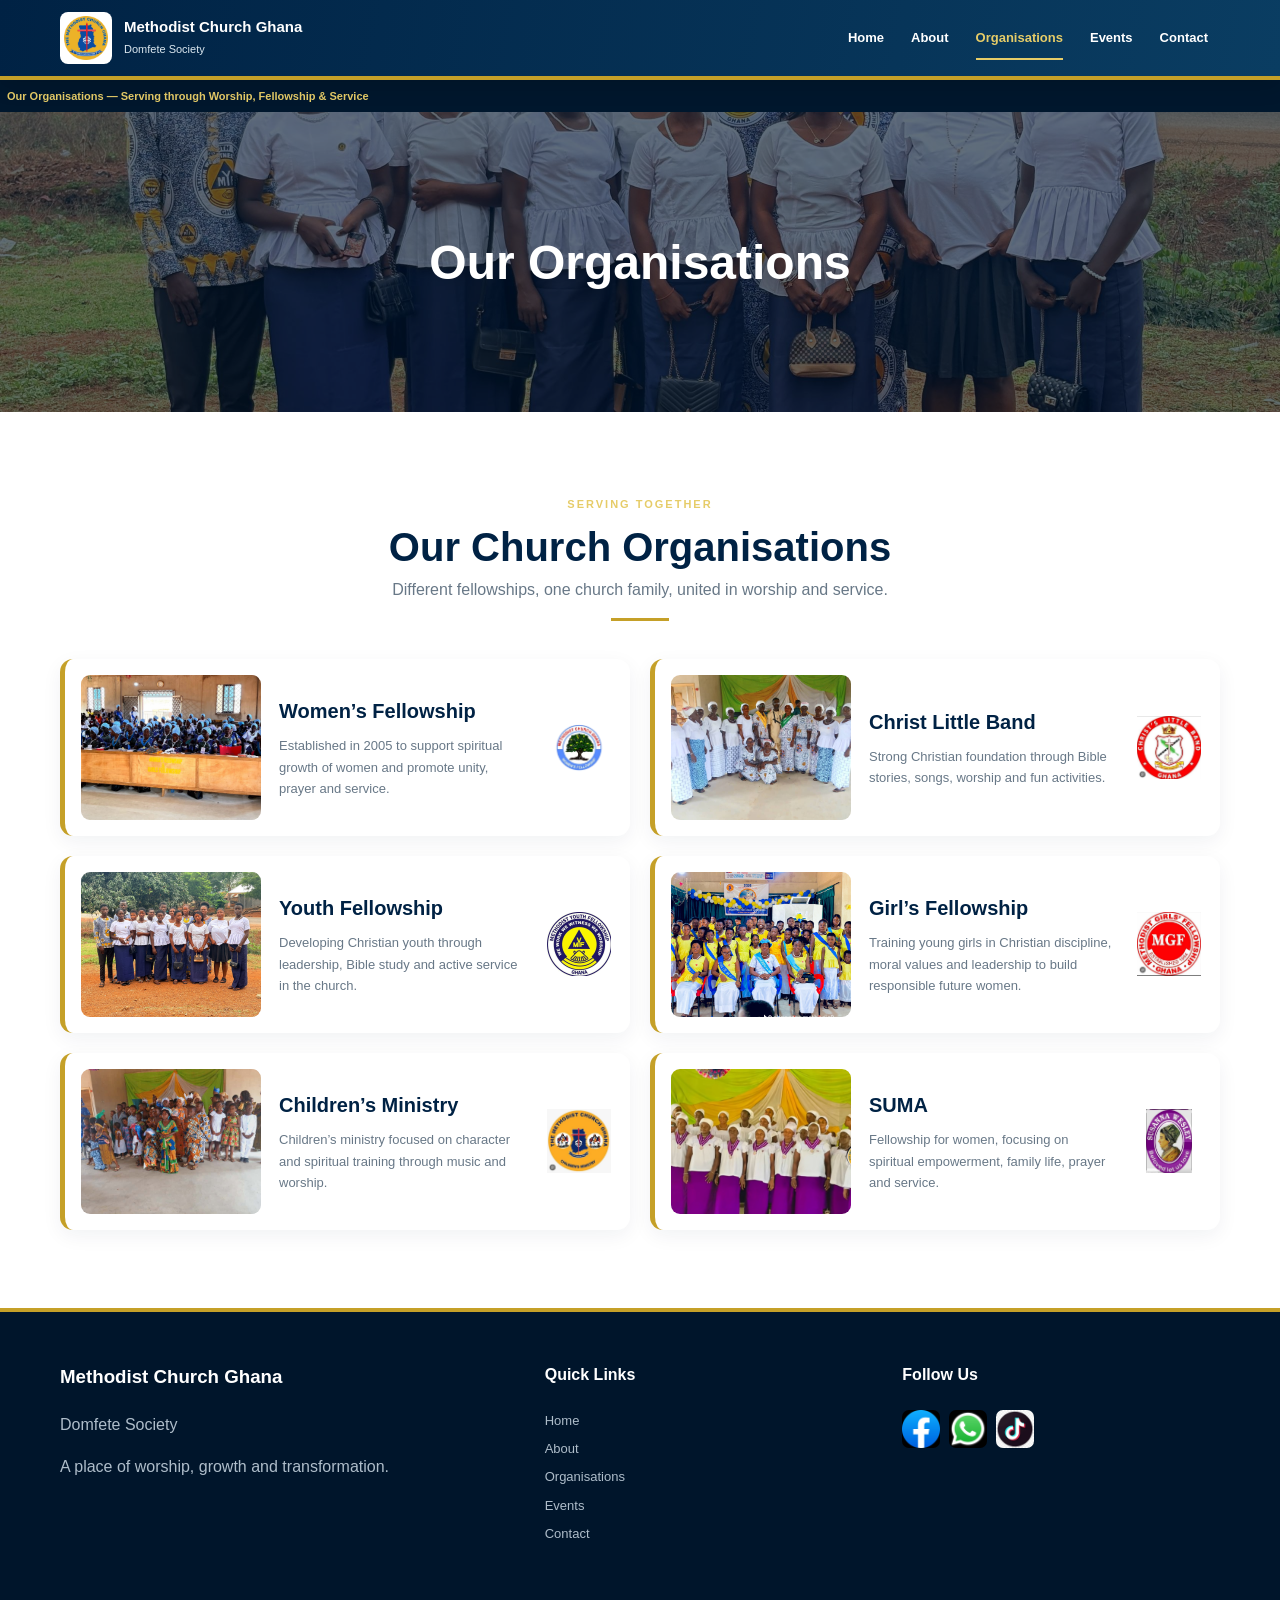
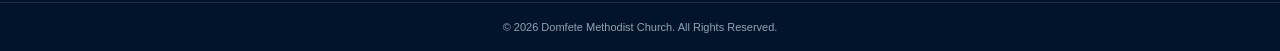
<file: organisations.html>
<!DOCTYPE html><html lang="en"><head><meta charset="utf-8"><meta name="viewport" content="width=device-width,initial-scale=1"><meta name="description" content="Methodist Church Ghana — Domfete Society"><title>Organisations — Domfete Society</title><link rel="stylesheet" href="style.css"></head><body><header class="main-header">
  <div class="container header-inner">
    <a class="header-left" href="index.html" style="text-decoration:none">
      <img src="images/methodis logo.png" class="header-logo" alt="Methodist Church Ghana logo">
      <div class="header-text"><h1>Methodist Church Ghana</h1><p>Domfete Society</p></div>
    </a>
    <nav class="navbar" aria-label="Main navigation"><ul>
      <li><a href="index.html" class="">Home</a></li>
      <li><a href="about.html" class="">About</a></li>
      <li><a href="organisations.html" class="active">Organisations</a></li>
      <li><a href="events.html" class="">Events</a></li>
      <li><a href="contact.html" class="">Contact</a></li>
    </ul></nav>
    <button class="hamburger" onclick="toggleMenu()" aria-label="Open menu">☰</button>
  </div>
</header>
<div class="scroll-text"><span>Our Organisations — Serving through Worship, Fellowship & Service</span></div><section class="page-hero"><img src="images/Youth.jpg" alt=""><div class="overlay"></div><h1>Our Organisations</h1></section><main class="section"><div class="container"><div class="section-head"><span class="kicker">SERVING TOGETHER</span><h2>Our Church Organisations</h2><p>Different fellowships, one church family, united in worship and service.</p></div><div class="org-grid"><article class="org-card reveal"><div class="org-image"><img src="images/women.jpg" alt="Women’s Fellowship"></div><div class="org-content"><h2>Women’s Fellowship</h2><p>Established in 2005 to support spiritual growth of women and promote unity, prayer and service.</p></div><div class="org-logo"><img src="images/women  logo.png" alt="Women’s Fellowship logo"></div></article><article class="org-card reveal"><div class="org-image"><img src="images/2.jpg" alt="Christ Little Band"></div><div class="org-content"><h2>Christ Little Band</h2><p>Strong Christian foundation through Bible stories, songs, worship and fun activities.</p></div><div class="org-logo"><img src="images/christ logo.jpg" alt="Christ Little Band logo"></div></article><article class="org-card reveal"><div class="org-image"><img src="images/Youth.jpg" alt="Youth Fellowship"></div><div class="org-content"><h2>Youth Fellowship</h2><p>Developing Christian youth through leadership, Bible study and active service in the church.</p></div><div class="org-logo"><img src="images/youth logo.jpg" alt="Youth Fellowship logo"></div></article><article class="org-card reveal"><div class="org-image"><img src="images/girls.jpg" alt="Girl’s Fellowship"></div><div class="org-content"><h2>Girl’s Fellowship</h2><p>Training young girls in Christian discipline, moral values and leadership to build responsible future women.</p></div><div class="org-logo"><img src="images/girls logo.jpg" alt="Girl’s Fellowship logo"></div></article><article class="org-card reveal"><div class="org-image"><img src="images/sundaysch.jpg" alt="Children’s Ministry"></div><div class="org-content"><h2>Children’s Ministry</h2><p>Children’s ministry focused on character and spiritual training through music and worship.</p></div><div class="org-logo"><img src="images/sundaysch logo.jpg" alt="Children’s Ministry logo"></div></article><article class="org-card reveal"><div class="org-image"><img src="images/suma.jpg" alt="SUMA"></div><div class="org-content"><h2>SUMA</h2><p>Fellowship for women, focusing on spiritual empowerment, family life, prayer and service.</p></div><div class="org-logo"><img src="images/suma logo.jpg" alt="SUMA logo"></div></article></div></div></main><footer class="main-footer">
  <div class="container footer-grid">
    <div><h3>Methodist Church Ghana</h3><p>Domfete Society</p><p>A place of worship, growth and transformation.</p></div>
    <div><h4>Quick Links</h4><div class="footer-links">
      <a href="index.html">Home</a><a href="about.html">About</a><a href="organisations.html">Organisations</a><a href="events.html">Events</a><a href="contact.html">Contact</a>
    </div></div>
    <div><h4>Follow Us</h4><div class="social-icons">
      <a href="https://facebook.com" target="_blank"><img src="images/facebook.jpg" alt="Facebook"></a>
      <a href="https://wa.me/233257164442" target="_blank"><img src="images/WhatsApp Image .jpg" alt="WhatsApp"></a>
      <a href="https://tiktok.com/@ebenezer.methodis0" target="_blank"><img src="images/tictok.jpg" alt="TikTok"></a>
    </div></div>
  </div>
  <div class="footer-bottom">© 2026 Domfete Methodist Church. All Rights Reserved.</div>
</footer><script>
function toggleMenu(){document.querySelector('.navbar ul').classList.toggle('active')}
const els=document.querySelectorAll('.reveal');
const io=new IntersectionObserver(es=>es.forEach(e=>{if(e.isIntersecting){e.target.classList.add('active');io.unobserve(e.target)}}),{threshold:.1});
els.forEach(e=>io.observe(e));
</script></body></html>
</file>
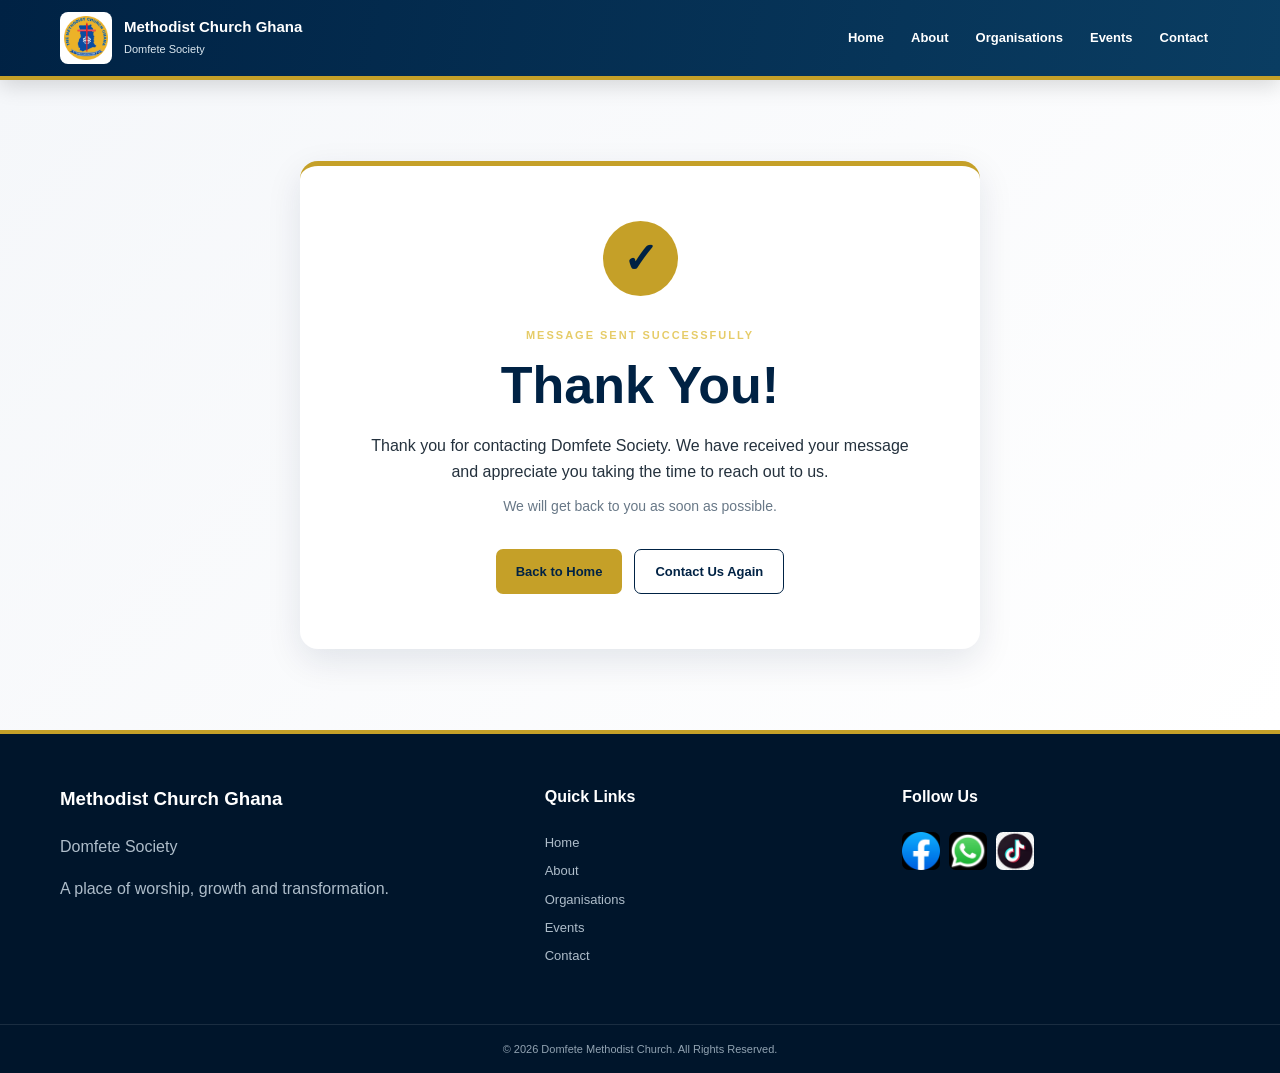
<file: thank-you.html>
<!DOCTYPE html>
<html lang="en">

<head>
  <meta charset="utf-8">
  <meta name="viewport" content="width=device-width, initial-scale=1">

  <meta
    name="description"
    content="Thank you for contacting Methodist Church Ghana — Domfete Society."
  >

  <title>Thank You — Domfete Society</title>

  <link rel="stylesheet" href="style.css">
</head>

<body>

<!-- ================= HEADER ================= -->

<header class="main-header">

  <div class="container header-inner">

    <a
      class="header-left"
      href="index.html"
      style="text-decoration:none"
    >

      <img
        src="images/methodis logo.png"
        class="header-logo"
        alt="Methodist Church Ghana logo"
      >

      <div class="header-text">
        <h1>Methodist Church Ghana</h1>
        <p>Domfete Society</p>
      </div>

    </a>


    <nav
      class="navbar"
      aria-label="Main navigation"
    >

      <ul>

        <li>
          <a href="index.html">Home</a>
        </li>

        <li>
          <a href="about.html">About</a>
        </li>

        <li>
          <a href="organisations.html">Organisations</a>
        </li>

        <li>
          <a href="events.html">Events</a>
        </li>

        <li>
          <a href="contact.html">Contact</a>
        </li>

      </ul>

    </nav>


    <button
      class="hamburger"
      onclick="toggleMenu()"
      aria-label="Open menu"
      type="button"
    >
      ☰
    </button>

  </div>

</header>


<!-- ================= THANK YOU ================= -->

<main class="thank-you-page">

  <div class="container">

    <div class="thank-you-card">

      <div class="thank-you-icon">
        ✓
      </div>

      <span class="kicker">
        MESSAGE SENT SUCCESSFULLY
      </span>

      <h1>Thank You!</h1>

      <p class="thank-you-message">
        Thank you for contacting Domfete Society.
        We have received your message and appreciate you
        taking the time to reach out to us.
      </p>

      <p class="thank-you-subtext">
        We will get back to you as soon as possible.
      </p>


      <div class="thank-you-buttons">

        <a
          href="index.html"
          class="btn btn-primary"
        >
          Back to Home
        </a>

        <a
          href="contact.html"
          class="btn thank-you-outline"
        >
          Contact Us Again
        </a>

      </div>

    </div>

  </div>

</main>


<!-- ================= FOOTER ================= -->

<footer class="main-footer">

  <div class="container footer-grid">

    <div>

      <h3>Methodist Church Ghana</h3>

      <p>Domfete Society</p>

      <p>
        A place of worship, growth and transformation.
      </p>

    </div>


    <div>

      <h4>Quick Links</h4>

      <div class="footer-links">

        <a href="index.html">Home</a>

        <a href="about.html">About</a>

        <a href="organisations.html">Organisations</a>

        <a href="events.html">Events</a>

        <a href="contact.html">Contact</a>

      </div>

    </div>


    <div>

      <h4>Follow Us</h4>

      <div class="social-icons">

        <a
          href="https://facebook.com"
          target="_blank"
          rel="noopener noreferrer"
        >
          <img
            src="images/facebook.jpg"
            alt="Facebook"
          >
        </a>


        <a
          href="https://wa.me/233257164442"
          target="_blank"
          rel="noopener noreferrer"
        >
          <img
            src="images/WhatsApp Image .jpg"
            alt="WhatsApp"
          >
        </a>


        <a
          href="https://tiktok.com/@ebenezer.methodis0"
          target="_blank"
          rel="noopener noreferrer"
        >
          <img
            src="images/tictok.jpg"
            alt="TikTok"
          >
        </a>

      </div>

    </div>

  </div>


  <div class="footer-bottom">

    © 2026 Domfete Methodist Church.
    All Rights Reserved.

  </div>

</footer>


<!-- ================= JAVASCRIPT ================= -->

<script>

function toggleMenu() {

  document
    .querySelector(".navbar ul")
    .classList.toggle("active");

}

</script>

</body>
</html>
</file>
<file: style.css>
/* =========================================================
   DOMFETE SOCIETY WEBSITE
   MAIN STYLESHEET
========================================================= */


/* =========================================================
   1. ROOT VARIABLES
========================================================= */

:root {
  --navy: #002244;
  --blue: #0a3d62;
  --gold: #c5a028;
  --gold2: #e6cc68;
  --ink: #24313d;
  --muted: #687887;
  --light: #f5f7fa;
  --white: #fff;

  --shadow: 0 12px 35px rgba(0, 34, 68, 0.10);

  --max: 1160px;
}


/* =========================================================
   2. GLOBAL / RESET
========================================================= */

* {
  box-sizing: border-box;
}

html {
  scroll-behavior: smooth;
}

body {
  margin: 0;
  font-family: Arial, Helvetica, sans-serif;
  color: var(--ink);
  background: #fff;
  line-height: 1.65;
}

img {
  max-width: 100%;
  display: block;
}

a {
  color: inherit;
}

.container {
  width: min(var(--max), calc(100% - 36px));
  margin: auto;
}


/* =========================================================
   3. HEADER & NAVIGATION
========================================================= */

.main-header {
  position: sticky;
  top: 0;
  z-index: 1000;

  background: linear-gradient(
    100deg,
    var(--navy),
    var(--blue)
  );

  color: #fff;
  border-bottom: 4px solid var(--gold);
  box-shadow: 0 6px 20px rgba(0, 0, 0, 0.14);
}

.header-inner {
  min-height: 76px;

  display: flex;
  align-items: center;
  justify-content: space-between;

  gap: 22px;
}

.header-left {
  display: flex;
  align-items: center;
  gap: 12px;
}

.header-logo {
  width: 52px;
  height: 52px;

  object-fit: contain;

  background: #fff;
  padding: 4px;
  border-radius: 8px;
}

.header-text h1 {
  font-size: 15px;
  margin: 0;
  line-height: 1.2;
}

.header-text p {
  font-size: 11px;
  margin: 4px 0 0;
  color: #dce8f0;
}


/* Navigation */

.navbar ul {
  list-style: none;
  margin: 0;
  padding: 0;

  display: flex;
  align-items: center;
  gap: 3px;
}

.navbar a {
  display: block;

  padding: 26px 12px;

  text-decoration: none;
  font-weight: 700;
  font-size: 13px;

  position: relative;
}

.navbar a::after {
  content: "";

  position: absolute;
  left: 12px;
  right: 12px;
  bottom: 15px;

  height: 2px;

  background: var(--gold2);

  transform: scaleX(0);
  transition: 0.2s;
}

.navbar a:hover,
.navbar a.active {
  color: var(--gold2);
}

.navbar a:hover::after,
.navbar a.active::after {
  transform: scaleX(1);
}


/* Hamburger */

.hamburger {
  display: none;

  border: 0;

  background: rgba(255, 255, 255, 0.08);

  color: #fff;

  width: 42px;
  height: 42px;

  border-radius: 8px;

  place-items: center;

  font-size: 24px;

  cursor: pointer;
}


/* =========================================================
   4. SCROLLING TEXT
========================================================= */

.scroll-text {
  overflow: hidden;

  background: #00172d;
  color: var(--gold2);

  font-size: 11px;
  font-weight: 700;

  white-space: nowrap;

  padding: 7px;
}

.scroll-text span {
  display: inline-block;

  animation: marquee 30s linear infinite;
}

@keyframes marquee {

  from {
    transform: translateX(100vw);
  }

  to {
    transform: translateX(-100%);
  }

}


/* =========================================================
   5. HOME PAGE — HERO
========================================================= */

.hero,
.page-hero {
  position: relative;
  color: #fff;
  overflow: hidden;
}

.hero {
  min-height: 560px;

  display: grid;
  place-items: center;

  background: #00172d;
}

.hero-bg {
  position: absolute;
  inset: 0;

  width: 100%;
  height: 100%;

  object-fit: cover;
}

.overlay {
  position: absolute;
  inset: 0;

  background:
    linear-gradient(
      90deg,
      rgba(0, 21, 43, 0.9),
      rgba(0, 34, 68, 0.55),
      rgba(0, 0, 0, 0.15)
    );
}

.hero-content {
  position: relative;
  z-index: 2;

  width: min(900px, calc(100% - 36px));

  margin: auto;

  padding: 75px 0;
}

.eyebrow,
.kicker {
  font-size: 11px;
  font-weight: 800;
  letter-spacing: 2px;

  color: var(--gold2);
}

.hero h2 {
  font-size: clamp(35px, 6vw, 62px);

  line-height: 1.05;

  margin: 12px 0 18px;

  max-width: 800px;
}

.hero p {
  font-size: 17px;

  max-width: 650px;

  color: #e6eef4;
}


/* Buttons */

.buttons {
  display: flex;

  gap: 12px;

  flex-wrap: wrap;

  margin-top: 25px;
}

.btn {
  display: inline-flex;

  align-items: center;
  justify-content: center;

  min-height: 45px;

  padding: 11px 20px;

  border-radius: 7px;

  text-decoration: none;

  font-weight: 800;
  font-size: 13px;

  transition: 0.25s;
}

.btn:hover {
  transform: translateY(-2px);
}

.btn-primary {
  background: var(--gold);
  color: var(--navy);
}

.btn-primary:hover {
  background: var(--gold2);
}

.btn-outline {
  border: 1px solid rgba(255, 255, 255, 0.7);

  color: #fff;

  background: rgba(255, 255, 255, 0.06);
}

.btn-outline:hover {
  background: #fff;
  color: var(--navy);
}

.btn-light {
  background: #fff;
  color: var(--navy);
}


/* =========================================================
   6. HOME PAGE — SLIDES
========================================================= */

.slides {
  position: absolute;
  inset: 0;
}

.slide {
  position: absolute;
  inset: 0;

  opacity: 0;

  transition: opacity 0.8s;
}

.slide.active {
  opacity: 1;
}

.slide img {
  width: 100%;
  height: 100%;

  object-fit: cover;
}

.slide .overlay {
  background:
    linear-gradient(
      90deg,
      rgba(0, 21, 43, 0.84),
      rgba(0, 34, 68, 0.4),
      rgba(0, 0, 0, 0.1)
    );
}


/* =========================================================
   7. GENERAL SECTIONS
========================================================= */

.section {
  padding: 78px 0;
}

.section-head {
  text-align: center;

  max-width: 700px;

  margin: 0 auto 38px;
}

.section-head h2,
.page-title {
  color: var(--navy);

  font-size: clamp(28px, 4vw, 40px);

  line-height: 1.15;

  margin: 7px 0;
}

.section-head p {
  color: var(--muted);

  margin: 0;
}

.section-head::after {
  content: "";

  display: block;

  width: 58px;
  height: 3px;

  background: var(--gold);

  margin: 15px auto 0;
}


/* =========================================================
   8. HOME PAGE — WELCOME
========================================================= */

.welcome-grid {
  display: grid;

  grid-template-columns: 0.9fr 1fr;

  gap: 65px;

  align-items: center;
}

.welcome-photo {
  position: relative;

  max-width: 470px;
}

.welcome-photo img {
  height: 440px;

  width: 100%;

  object-fit: cover;

  border-radius: 14px;

  box-shadow: var(--shadow);

  position: relative;

  z-index: 2;
}

.welcome-photo::after {
  content: "";

  position: absolute;

  left: -14px;
  bottom: -14px;

  width: 75%;
  height: 75%;

  border: 3px solid var(--gold);

  border-radius: 14px;
}

.welcome-copy h2 {
  font-size: clamp(28px, 4vw, 40px);

  color: var(--navy);

  line-height: 1.15;

  margin: 7px 0 14px;
}

.welcome-copy p {
  color: var(--muted);
}


/* =========================================================
   9. HOME PAGE — SERVICES
========================================================= */

.services {
  background: var(--light);
}

.service-grid {
  display: grid;

  grid-template-columns: repeat(3, 1fr);

  gap: 18px;
}

.service-card {
  background: #fff;

  border: 1px solid #e3e8ed;

  border-top: 4px solid var(--gold);

  padding: 25px;

  border-radius: 12px;

  box-shadow: 0 7px 22px rgba(0, 34, 68, 0.05);

  transition: 0.25s;
}

.service-card:hover,
.card:hover,
.org-card:hover {
  transform: translateY(-5px);

  box-shadow: var(--shadow);
}

.service-card h3 {
  color: var(--navy);

  margin: 0 0 4px;
}

.service-card p {
  margin: 0;

  color: var(--muted);
}


/* =========================================================
   10. HOME PAGE — CTA
========================================================= */

.cta {
  background:
    linear-gradient(
      115deg,
      var(--navy),
      var(--blue)
    );

  color: #fff;

  text-align: center;

  padding: 70px 0;
}

.cta h2 {
  font-size: clamp(30px, 4vw, 42px);

  margin: 7px 0;
}

.cta p {
  color: #dce7ee;

  margin-bottom: 23px;
}


/* =========================================================
   11. GALLERY
========================================================= */

.gallery-grid {
  display: grid;

  grid-template-columns: repeat(4, 1fr);

  gap: 15px;
}

.card {
  background: #fff;

  border-radius: 11px;

  overflow: hidden;

  box-shadow: 0 6px 18px rgba(5, 20, 40, 0.07);

  transition: 0.25s;
}

.card img {
  width: 100%;
  height: 220px;

  object-fit: cover;
}

.card-body {
  padding: 13px 15px;
}

.card-body h3 {
  font-size: 15px;

  color: var(--navy);

  margin: 0;
}


/* =========================================================
   12. GENERAL PAGE HERO
========================================================= */

.page-hero {
  height: 300px;

  display: grid;

  place-items: center;

  background: #00172d;
}

.page-hero img {
  position: absolute;

  inset: 0;

  width: 100%;
  height: 100%;

  object-fit: cover;
}

.page-hero .overlay {
  background: rgba(0, 21, 43, 0.62);
}

.page-hero h1 {
  position: relative;

  z-index: 2;

  font-size: clamp(32px, 5vw, 48px);

  margin: 0;

  text-align: center;
}


/* =========================================================
   13. GENERAL CONTENT
========================================================= */

.content {
  padding: 65px 0;
}

.content h2 {
  color: var(--navy);

  font-size: 30px;

  line-height: 1.2;
}

.content p,
.content li {
  color: #526271;
}


/* =========================================================
   14. ABOUT PAGE
========================================================= */

/* About Hero */

.about-hero {
  min-height: 320px;

  display: flex;

  align-items: center;
  justify-content: center;

  text-align: center;

  color: #fff;

  background:
    linear-gradient(
      rgba(0, 20, 45, 0.72),
      rgba(0, 20, 45, 0.72)
    ),
    url("images/christian-cross-.jpg")
    center / cover no-repeat;
}

.about-hero-content {
  padding: 50px 20px;
}

.about-eyebrow {
  color: var(--gold2);

  font-size: 12px;

  font-weight: 800;

  letter-spacing: 2px;
}

.about-hero h1 {
  margin: 10px 0;

  font-size: clamp(32px, 5vw, 48px);

  line-height: 1.1;
}

.about-hero p {
  max-width: 650px;

  margin: auto;

  color: #e6edf3;

  font-size: 15px;
}


/* About Main */

.about-main {
  max-width: 1100px;

  margin: auto;

  padding: 70px 20px;
}


/* About — Who We Are */

.about-grid {
  display: grid;

  grid-template-columns: 1fr 1fr;

  gap: 55px;

  align-items: center;

  margin-bottom: 70px;
}

.about-text h2 {
  color: var(--navy);

  font-size: clamp(28px, 4vw, 38px);

  line-height: 1.15;

  margin: 8px 0 18px;
}

.about-text h2::after {
  content: "";

  display: block;

  width: 55px;
  height: 3px;

  background: var(--gold);

  margin-top: 14px;
}

.about-text p {
  color: #465563;

  margin-bottom: 15px;

  font-size: 15px;
}

.about-small-title {
  color: var(--gold);

  font-size: 12px;

  font-weight: 800;

  letter-spacing: 2px;
}


/* About Image */

.about-image {
  position: relative;
}

.about-image::before {
  content: "";

  position: absolute;

  left: -14px;
  bottom: -14px;

  width: 75%;
  height: 75%;

  border: 3px solid var(--gold);

  border-radius: 13px;

  z-index: 0;
}

.about-image img {
  position: relative;

  z-index: 1;

  width: 100%;

  height: 390px;

  object-fit: cover;

  border-radius: 13px;

  box-shadow: var(--shadow);
}


/* =========================================================
   15. ABOUT PAGE — SECTION HEADINGS
========================================================= */

.about-section-heading {
  text-align: center;

  margin-bottom: 35px;
}

.about-section-heading span {
  color: var(--gold);

  font-size: 12px;

  font-weight: 800;

  letter-spacing: 2px;
}

.about-section-heading h2 {
  color: var(--navy);

  font-size: clamp(27px, 4vw, 36px);

  line-height: 1.2;

  margin: 8px 0;
}

.about-section-heading p {
  max-width: 650px;

  margin: auto;

  color: #6a7885;

  font-size: 14px;
}

.about-section-heading::after {
  content: "";

  display: block;

  width: 55px;
  height: 3px;

  background: var(--gold);

  margin: 15px auto 0;
}


/* =========================================================
   16. ABOUT PAGE — MISSION / VISION / VALUES
========================================================= */

.mvv-section {
  margin-bottom: 70px;
}

.mvv-grid {
  display: grid;

  grid-template-columns: repeat(3, 1fr);

  gap: 22px;
}

.mvv-card {
  background: #fff;

  padding: 30px 25px;

  border-radius: 13px;

  border-top: 5px solid var(--gold);

  box-shadow: 0 7px 22px rgba(2, 12, 40, 0.07);

  transition:
    transform 0.3s ease,
    box-shadow 0.3s ease;
}

.mvv-card:hover {
  transform: translateY(-6px);

  box-shadow:
    0 12px 28px rgba(2, 12, 40, 0.12);
}

.mvv-card h3 {
  color: var(--navy);

  font-size: 20px;

  margin: 0 0 12px;
}

.mvv-card p,
.mvv-card li {
  color: #4b5965;

  font-size: 14px;
}

.mvv-card p {
  margin: 0;
}

.mvv-card ul {
  padding-left: 19px;

  margin: 0;
}

.mvv-card li {
  margin-bottom: 8px;
}


/* =========================================================
   17. ABOUT PAGE — STATS / OUR JOURNEY
========================================================= */

.stats-section {
  margin-bottom: 75px;
}

.stats {
  display: grid;

  grid-template-columns: repeat(3, 1fr);

  gap: 20px;
}

.stat-box {
  background: #fff;

  padding: 27px 20px;

  text-align: center;

  border-radius: 12px;

  border-top: 5px solid var(--gold);

  box-shadow: 0 6px 18px rgba(2, 12, 40, 0.07);

  transition: transform 0.3s ease;
}

.stat-box:hover {
  transform: translateY(-5px);
}

.stat-box h3 {
  margin: 0;

  color: var(--navy);

  font-size: 28px;

  line-height: 1.2;
}

.stat-box p {
  margin: 7px 0 0;

  font-weight: 600;

  color: #5d6974;

  font-size: 13px;
}


/* =========================================================
   18. ABOUT PAGE — CURRENT LEADERSHIP
========================================================= */

.leadership-section {
  margin-bottom: 20px;
}

.leadership-grid {
  display: grid;

  grid-template-columns: repeat(4, 1fr);

  gap: 18px;

  margin-top: 30px;
}

.leader-card {
  position: relative;

  background: #fff;

  padding: 27px 17px;

  min-height: 150px;

  display: flex;

  flex-direction: column;

  justify-content: center;

  text-align: center;

  border-radius: 12px;

  border-top: 5px solid var(--gold);

  box-shadow:
    0 6px 18px rgba(2, 12, 40, 0.07);

  transition:
    transform 0.3s ease,
    box-shadow 0.3s ease;
}

.leader-card:hover {
  transform: translateY(-6px);

  box-shadow:
    0 12px 25px rgba(2, 12, 40, 0.12);
}

.leader-icon {
  width: 44px;
  height: 44px;

  margin: 0 auto 12px;

  display: grid;

  place-items: center;

  border-radius: 50%;

  background: rgba(197, 160, 40, 0.12);

  color: var(--gold);

  font-size: 20px;
}

.leader-card h4 {
  margin: 0;

  color: var(--navy);

  font-size: 15px;

  line-height: 1.35;
}

.leader-card p {
  margin: 7px 0 0;

  color: #596875;

  font-size: 12px;

  font-weight: 700;
}


/* =========================================================
   19. ORGANISATIONS PAGE
========================================================= */

.org-grid {
  display: grid;

  grid-template-columns: repeat(2, 1fr);

  gap: 20px;
}

.org-card {
  display: grid;

  grid-template-columns: 180px 1fr 70px;

  gap: 18px;

  align-items: center;

  background: #fff;

  padding: 16px;

  border-radius: 13px;

  border-left: 5px solid var(--gold);

  box-shadow:
    0 6px 20px rgba(0, 34, 68, 0.06);

  transition: 0.25s;
}

.org-image img {
  width: 180px;
  height: 145px;

  object-fit: cover;

  border-radius: 9px;
}

.org-content h2 {
  font-size: 20px;

  color: var(--navy);

  margin: 0 0 7px;
}

.org-content p {
  margin: 0;

  color: var(--muted);

  font-size: 13px;
}

.org-logo {
  display: flex;

  align-items: center;

  justify-content: center;
}

.org-logo img {
  width: 64px;
  height: 64px;

  object-fit: contain;
}


/* =========================================================
   20. EVENTS PAGE
========================================================= */

.event-list {
  display: grid;

  gap: 18px;
}

.event-card {
  display: grid;

  grid-template-columns: 250px 1fr;

  gap: 22px;

  background: #fff;

  border-radius: 13px;

  overflow: hidden;

  box-shadow:
    0 7px 22px rgba(0, 34, 68, 0.07);

  transition: 0.25s;
}

.event-card img {
  width: 250px;
  height: 180px;

  object-fit: cover;
}

.event-body {
  padding: 20px 20px 20px 0;
}

.event-body h2 {
  color: var(--navy);

  margin: 0 0 8px;

  font-size: 21px;
}

.event-body p {
  color: var(--muted);
}


/* =========================================================
   21. CONTACT PAGE
========================================================= */

.contact-grid {
  display: grid;

  grid-template-columns: 0.9fr 1.1fr;

  gap: 22px;
}

.contact-box {
  background: #fff;

  border-radius: 13px;

  padding: 28px;

  box-shadow:
    0 7px 22px rgba(0, 34, 68, 0.07);

  border-top: 4px solid var(--gold);
}

.contact-box h2 {
  color: var(--navy);

  margin-top: 0;
}

.contact-box p {
  color: var(--muted);
}


/* Social Buttons */

.social-buttons {
  display: flex;

  gap: 8px;

  flex-wrap: wrap;

  margin: 20px 0;
}

.social-buttons a {
  padding: 9px 13px;

  border-radius: 6px;

  background: var(--navy);

  color: #fff;

  text-decoration: none;

  font-size: 12px;

  font-weight: 700;
}


/* Contact Image */

.signpost-image img {
  width: 100%;

  height: 250px;

  object-fit: cover;

  border-radius: 10px;

  margin-top: 18px;
}


/* Contact Form */

.contact-form {
  display: grid;

  gap: 12px;
}

.contact-form input,
.contact-form textarea {
  width: 100%;

  padding: 13px;

  border: 1px solid #d9e0e6;

  border-radius: 7px;

  font: inherit;

  outline: none;
}

.contact-form input:focus,
.contact-form textarea:focus {
  border-color: var(--gold);

  box-shadow:
    0 0 0 3px rgba(197, 160, 40, 0.12);
}

.contact-form button {
  border: 0;

  background: var(--gold);

  color: var(--navy);

  padding: 13px;

  border-radius: 7px;

  font-weight: 800;

  cursor: pointer;
}


/* Map */

.map {
  margin-top: 22px;
}

.map iframe {
  width: 100%;

  height: 350px;

  border: 0;

  border-radius: 12px;

  box-shadow: var(--shadow);
}


/* =========================================================
   22. FOOTER
========================================================= */

.main-footer {
  background: #00152b;

  color: #dbe6ef;

  border-top: 4px solid var(--gold);

  margin-top: 0;
}

.footer-grid {
  display: grid;

  grid-template-columns: 1.4fr 1fr 1fr;

  gap: 40px;

  padding: 50px 0;
}

.main-footer h3,
.main-footer h4 {
  color: #fff;

  margin-top: 0;
}

.main-footer p,
.main-footer a {
  color: #aebdca;
}

.main-footer a {
  text-decoration: none;
}

.footer-links a {
  display: block;

  margin: 7px 0;

  font-size: 13px;
}

.social-icons {
  display: flex;

  gap: 9px;
}

.social-icons a {
  width: 38px;
  height: 38px;

  background: #fff;

  border-radius: 7px;

  overflow: hidden;
}

.social-icons img {
  width: 100%;
  height: 100%;

  object-fit: cover;
}

.footer-bottom {
  border-top: 1px solid rgba(255, 255, 255, 0.1);

  padding: 15px;

  text-align: center;

  color: #91a3b2;

  font-size: 11px;
}


/* =========================================================
   23. ANIMATIONS / REVEAL
========================================================= */

.reveal,
.about-reveal {
  opacity: 0;

  transform: translateY(18px);

  transition:
    opacity 0.65s ease,
    transform 0.65s ease;
}

.reveal.active,
.about-reveal.active {
  opacity: 1;

  transform: none;
}


/* =========================================================
   24. TABLET RESPONSIVE
========================================================= */

@media (max-width: 900px) {

  .navbar a {
    padding-left: 8px;
    padding-right: 8px;
  }

  .gallery-grid {
    grid-template-columns: repeat(3, 1fr);
  }

  .org-grid {
    grid-template-columns: 1fr;
  }

  .about-grid {
    gap: 30px;
  }

}


/* =========================================================
   25. MOBILE RESPONSIVE
========================================================= */

@media (max-width: 720px) {

  /* General */

  .container {
    width: calc(100% - 26px);
  }


  /* Header */

  .header-inner {
    min-height: 68px;
  }

  .header-logo {
    width: 45px;
    height: 45px;
  }

  .header-text h1 {
    font-size: 12px;
  }

  .header-text p {
    font-size: 10px;
  }


  /* Mobile Menu */

  .hamburger {
    display: grid;
  }

  .navbar ul {
    display: none;

    position: absolute;

    top: 68px;

    left: 12px;
    right: 12px;

    background: var(--navy);

    padding: 7px;

    border:
      1px solid
      rgba(197, 160, 40, 0.5);

    border-top: 3px solid var(--gold);

    border-radius:
      0 0 10px 10px;

    box-shadow:
      0 12px 25px rgba(0, 0, 0, 0.25);

    flex-direction: column;

    align-items: stretch;

    gap: 0;
  }

  .navbar ul.active {
    display: flex;
  }

  .navbar a {
    padding: 12px 13px;

    border-radius: 6px;
  }

  .navbar a::after {
    display: none;
  }

  .navbar a:hover,
  .navbar a.active {
    background: var(--blue);
  }


  /* Home Hero */

  .hero {
    min-height: 500px;
  }

  .hero-content {
    padding: 60px 0;
  }

  .hero h2 {
    font-size: 34px;
  }

  .hero p {
    font-size: 14px;
  }

  .buttons {
    flex-direction: column;

    width: min(320px, 100%);
  }

  .btn {
    width: 100%;
  }


  /* Sections */

  .section,
  .content {
    padding: 55px 0;
  }


  /* Welcome */

  .welcome-grid {
    grid-template-columns: 1fr;
  }

  .welcome-photo {
    margin: auto;
  }

  .welcome-photo img {
    height: 360px;
  }


  /* Services */

  .service-grid {
    grid-template-columns: 1fr;
  }


  /* Gallery */

  .gallery-grid {
    grid-template-columns: repeat(2, 1fr);

    gap: 10px;
  }

  .card img {
    height: 180px;
  }


  /* Page Hero */

  .page-hero {
    height: 240px;
  }


  /* =====================================================
     ABOUT PAGE — MOBILE
  ===================================================== */

  .about-hero {
    min-height: 250px;
  }

  .about-hero h1 {
    font-size: 32px;
  }

  .about-hero p {
    font-size: 13px;
  }

  .about-main {
    padding: 50px 16px;
  }

  .about-grid {
    grid-template-columns: 1fr;

    gap: 35px;

    margin-bottom: 55px;
  }

  .about-text h2 {
    font-size: 29px;
  }

  .about-image {
    margin: 0 8px 10px;
  }

  .about-image img {
    height: 300px;
  }


  /* MVV */

  .mvv-section {
    margin-bottom: 55px;
  }

  .mvv-grid {
    grid-template-columns: 1fr;

    gap: 15px;
  }

  .mvv-card {
    padding: 24px 20px;
  }


  /* Stats */

  .stats-section {
    margin-bottom: 55px;
  }

  .stats {
    grid-template-columns: 1fr;

    gap: 13px;
  }

  .stat-box {
    padding: 23px;
  }


  /* Leadership */

  .leadership-grid {
    grid-template-columns: 1fr 1fr;

    gap: 12px;
  }

  .leader-card {
    min-height: 155px;

    padding: 20px 10px;
  }

  .leader-card h4 {
    font-size: 13px;
  }

  .leader-card p {
    font-size: 11px;
  }


  /* Organisations */

  .org-card {
    grid-template-columns:
      95px
      1fr
      58px;

    gap: 10px;

    padding: 12px;
  }

  .org-image img {
    width: 95px;
    height: 100px;
  }

  .org-logo {
    display: flex;

    align-items: center;

    justify-content: center;
  }

  .org-logo img {
    width: 52px;
    height: 52px;
  }

  .org-content h2 {
    font-size: 17px;
  }

  .org-content p {
    font-size: 12px;
  }


  /* Events */

  .event-card {
    grid-template-columns: 1fr;
  }

  .event-card img {
    width: 100%;

    height: 190px;
  }

  .event-body {
    padding:
      0
      18px
      20px;
  }


  /* Contact */

  .contact-grid {
    grid-template-columns: 1fr;
  }


  /* Footer */

  .footer-grid {
    grid-template-columns: 1fr;

    gap: 25px;

    padding: 40px 0;
  }

}


/* =========================================================
   26. SMALL PHONES
========================================================= */

@media (max-width: 390px) {

  /* Gallery */

  .gallery-grid {
    grid-template-columns: 1fr;
  }

  .card img {
    height: 210px;
  }


  /* Hero */

  .hero h2 {
    font-size: 29px;
  }


  /* About */

  .about-hero {
    min-height: 225px;
  }

  .about-hero h1 {
    font-size: 28px;
  }

  .about-main {
    padding-left: 13px;
    padding-right: 13px;
  }

  .about-image img {
    height: 260px;
  }


  /* Leadership */

  .leadership-grid {
    grid-template-columns: 1fr;
  }

  .leader-card {
    min-height: auto;

    padding: 22px 15px;
  }


  /* Organisations */

  .org-card {
    grid-template-columns:
      80px
      1fr
      50px;
  }

  .org-image img {
    width: 80px;
    height: 85px;
  }

  .org-logo img {
    width: 45px;
    height: 45px;
  }

}


/* =========================================================
   27. REDUCED MOTION
========================================================= */

@media (prefers-reduced-motion: reduce) {

  *,
  *::before,
  *::after {
    scroll-behavior: auto !important;

    animation: none !important;

    transition: none !important;
  }

}
/* =====================================================
   HERO UPGRADE
===================================================== */

.hero {
  position: relative;
  min-height: 620px;
  display: grid;
  place-items: center;
  overflow: hidden;
  background: #00172d;
}


/* HERO CONTENT */

.hero-content {
  position: relative;
  z-index: 5;
  width: min(900px, calc(100% - 36px));
  margin: auto;
  padding: 90px 0 110px;
}

.hero-content .eyebrow {
  display: inline-block;
  margin-bottom: 10px;
}


/* HERO HEADING */

.hero h2 {
  font-size: clamp(38px, 6vw, 64px);
  line-height: 1.05;
  letter-spacing: -1px;
  margin: 12px 0 20px;
  max-width: 820px;
}


/* HERO DESCRIPTION */

.hero p {
  font-size: 18px;
  line-height: 1.7;
  max-width: 620px;
  color: #e6eef4;
  margin: 0;
}


/* BUTTONS */

.hero .buttons {
  margin-top: 30px;
}


/* SLIDES */

.slides {
  position: absolute;
  inset: 0;
  z-index: 0;
}

.slide {
  position: absolute;
  inset: 0;
  opacity: 0;
  transition: opacity 1s ease;
}

.slide.active {
  opacity: 1;
}

.slide img {
  width: 100%;
  height: 100%;
  object-fit: cover;
}


/* DARK OVERLAY */

.slide .overlay {
  position: absolute;
  inset: 0;

  background:
    linear-gradient(
      90deg,
      rgba(0, 21, 43, 0.92) 0%,
      rgba(0, 34, 68, 0.68) 45%,
      rgba(0, 0, 0, 0.25) 100%
    );
}


/* =====================================================
   HERO DOTS
===================================================== */

.hero-indicators {
  position: absolute;
  z-index: 10;

  bottom: 35px;
  left: 50%;

  transform: translateX(-50%);

  display: flex;
  align-items: center;
  gap: 9px;
}

.hero-dot {
  width: 9px;
  height: 9px;

  padding: 0;
  border: 0;
  border-radius: 50%;

  background: rgba(255, 255, 255, 0.55);

  cursor: pointer;

  transition:
    width .3s ease,
    background .3s ease,
    transform .3s ease;
}

.hero-dot.active {
  width: 28px;
  border-radius: 10px;
  background: var(--gold);
}

.hero-dot:hover {
  transform: scale(1.15);
}


/* =====================================================
   SCROLL INDICATOR
===================================================== */

.scroll-indicator {
  position: absolute;

  right: 30px;
  bottom: 28px;

  z-index: 10;

  display: flex;
  flex-direction: column;
  align-items: center;
  gap: 4px;

  color: rgba(255, 255, 255, 0.75);

  font-size: 10px;
  letter-spacing: 1px;
  text-transform: uppercase;
}

.scroll-arrow {
  font-size: 20px;
  animation: scrollBounce 1.5s infinite;
}

@keyframes scrollBounce {

  0%,
  100% {
    transform: translateY(0);
  }

  50% {
    transform: translateY(6px);
  }

}


/* =====================================================
   MOBILE HERO
===================================================== */

@media (max-width: 720px) {

  .hero {
    min-height: 540px;
  }

  .hero-content {
    padding: 70px 0 100px;
  }

  .hero h2 {
    font-size: 34px;
    line-height: 1.08;
    letter-spacing: -.5px;
  }

  .hero p {
    font-size: 14px;
    max-width: 430px;
  }

  .hero .buttons {
    margin-top: 25px;
  }

  .hero-indicators {
    bottom: 25px;
  }

  .scroll-indicator {
    display: none;
  }

}


/* SMALL PHONES */

@media (max-width: 390px) {

  .hero {
    min-height: 510px;
  }

  .hero-content {
    padding: 55px 0 90px;
  }

  .hero h2 {
    font-size: 29px;
  }

  .hero p {
    font-size: 13px;
  }

}
/* =========================================================
   PROFESSIONAL CONTACT PAGE
========================================================= */


/* CONTACT HERO */

.contact-hero-content{
  position:relative;
  z-index:2;
  text-align:center;
  padding:20px;
}

.contact-hero-content h1{
  color:#fff;
  font-size:clamp(34px,5vw,50px);
  margin:8px 0;
  line-height:1.1;
}

.contact-hero-content p{
  color:#e5edf3;
  margin:0;
  font-size:15px;
}


/* CONTACT INTRO */

.contact-intro{
  color:var(--muted);
  font-size:14px;
  line-height:1.7;
}


/* CONTACT KICKER */

.contact-kicker{
  display:inline-block;
  color:var(--gold);
  font-size:11px;
  font-weight:800;
  letter-spacing:1.8px;
  margin-bottom:7px;
}


/* CONTACT INFORMATION */

.contact-info{
  padding:32px;
}

.contact-info h2,
.contact-form-box h2{
  margin-bottom:10px;
}


/* CONTACT DETAILS */

.contact-detail{
  display:flex;
  align-items:flex-start;
  gap:14px;
  padding:17px 0;
  border-bottom:1px solid #e8edf1;
}

.contact-detail:last-of-type{
  border-bottom:0;
}

.contact-detail-icon{
  width:42px;
  height:42px;
  flex:0 0 42px;
  display:grid;
  place-items:center;
  background:#f7f3e3;
  border-radius:9px;
  font-size:19px;
}

.contact-detail h3{
  color:var(--navy);
  margin:0 0 2px;
  font-size:14px;
}

.contact-detail p{
  margin:0;
  color:var(--muted);
  font-size:13px;
}

.contact-detail a{
  color:var(--muted);
  text-decoration:none;
}

.contact-detail a:hover{
  color:var(--gold);
}


/* SOCIAL SECTION */

.contact-social{
  margin-top:20px;
}

.contact-social h3{
  color:var(--navy);
  font-size:14px;
  margin-bottom:10px;
}


/* SOCIAL BUTTONS */

.social-buttons{
  display:flex;
  gap:8px;
  flex-wrap:wrap;
  margin:0;
}

.social-buttons a{
  padding:9px 14px;
  border-radius:7px;
  background:var(--navy);
  color:#fff;
  text-decoration:none;
  font-size:12px;
  font-weight:700;
  transition:.25s ease;
}

.social-buttons a:hover{
  background:var(--gold);
  color:var(--navy);
  transform:translateY(-2px);
}


/* SIGNPOST */

.signpost-image{
  margin-top:24px;
  overflow:hidden;
  border-radius:12px;
}

.signpost-image img{
  width:100%;
  height:220px;
  object-fit:cover;
  margin:0;
  border-radius:0;
  box-shadow:none;
  transition:transform .5s ease;
}

.signpost-image:hover img{
  transform:scale(1.03);
}


/* =========================================================
   PROFESSIONAL FORM
========================================================= */

.contact-form-box{
  padding:32px;
}

.professional-form{
  display:grid;
  gap:17px;
  margin-top:22px;
}


/* FORM GROUP */

.form-group{
  display:grid;
  gap:7px;
}

.form-group label{
  color:var(--navy);
  font-size:13px;
  font-weight:700;
}


/* INPUTS */

.professional-form input,
.professional-form textarea{
  width:100%;
  padding:13px 14px;
  border:1px solid #d8e0e6;
  border-radius:8px;
  background:#fbfcfd;
  color:var(--ink);
  font-family:inherit;
  font-size:14px;
  outline:none;
  transition:
    border-color .25s ease,
    box-shadow .25s ease,
    background .25s ease;
}

.professional-form input{
  min-height:48px;
}

.professional-form textarea{
  min-height:150px;
  resize:vertical;
}


/* PLACEHOLDER */

.professional-form input::placeholder,
.professional-form textarea::placeholder{
  color:#9aa7b1;
}


/* INPUT FOCUS */

.professional-form input:focus,
.professional-form textarea:focus{
  border-color:var(--gold);
  background:#fff;
  box-shadow:
    0 0 0 3px rgba(197,160,40,.12);
}


/* SUBMIT BUTTON */

.form-submit{
  display:flex;
  align-items:center;
  justify-content:center;
  gap:12px;
  width:100%;
  min-height:50px;
  border:0;
  border-radius:8px;
  background:var(--gold);
  color:var(--navy);
  font-family:inherit;
  font-size:14px;
  font-weight:800;
  cursor:pointer;
  transition:
    background .25s ease,
    transform .25s ease,
    box-shadow .25s ease;
}

.form-submit span{
  font-size:18px;
  transition:transform .25s ease;
}

.form-submit:hover{
  background:var(--gold2);
  transform:translateY(-2px);
  box-shadow:0 8px 20px rgba(0,34,68,.12);
}

.form-submit:hover span{
  transform:translateX(4px);
}


/* FORM SECURITY MESSAGE */

.form-security-note{
  text-align:center;
  margin:0;
  color:#8997a2;
  font-size:11px;
}


/* =========================================================
   LOCATION
========================================================= */

.location-section{
  margin-top:65px;
}

.location-heading{
  text-align:center;
  max-width:650px;
  margin:0 auto 25px;
}

.location-heading h2{
  color:var(--navy);
  font-size:30px;
  margin:7px 0;
}

.location-heading p{
  color:var(--muted);
  font-size:14px;
  margin:0;
}

.location-section .map{
  margin-top:0;
}

.location-section .map iframe{
  height:400px;
}


/* =========================================================
   MOBILE CONTACT PAGE
========================================================= */

@media(max-width:720px){

  .contact-info,
  .contact-form-box{
    padding:23px 20px;
  }

  .contact-detail{
    gap:11px;
  }

  .contact-detail-icon{
    width:38px;
    height:38px;
    flex-basis:38px;
    font-size:17px;
  }

  .contact-detail p{
    font-size:12px;
    overflow-wrap:anywhere;
  }

  .signpost-image img{
    height:200px;
  }

  .professional-form{
    gap:15px;
  }

  .professional-form input{
    min-height:48px;
  }

  .professional-form textarea{
    min-height:140px;
  }

  .location-section{
    margin-top:45px;
  }

  .location-heading h2{
    font-size:26px;
  }

  .location-section .map iframe{
    height:300px;
  }

}


/* VERY SMALL PHONES */

@media(max-width:390px){

  .contact-info,
  .contact-form-box{
    padding:20px 16px;
  }

  .social-buttons a{
    flex:1;
    text-align:center;
  }

  .contact-hero-content h1{
    font-size:32px;
  }

}
/* =========================================================
   THANK YOU PAGE
   ========================================================= */

.thank-you-page {
  min-height: 650px;
  display: grid;
  place-items: center;
  padding: 80px 0;
  background:
    linear-gradient(
      135deg,
      #f5f7fa,
      #ffffff
    );
}

.thank-you-card {
  width: min(680px, 100%);
  margin: auto;
  padding: 55px 45px;
  text-align: center;
  background: #fff;
  border-radius: 18px;
  border-top: 5px solid var(--gold);
  box-shadow: var(--shadow);
}

.thank-you-icon {
  width: 75px;
  height: 75px;
  margin: 0 auto 25px;
  display: grid;
  place-items: center;
  border-radius: 50%;
  background: var(--gold);
  color: var(--navy);
  font-size: 42px;
  font-weight: 800;
}

.thank-you-card h1 {
  color: var(--navy);
  font-size: clamp(36px, 6vw, 52px);
  line-height: 1.1;
  margin: 10px 0 18px;
}

.thank-you-message {
  max-width: 560px;
  margin: 0 auto;
  color: var(--ink);
  font-size: 16px;
}

.thank-you-subtext {
  color: var(--muted);
  font-size: 14px;
  margin-top: 10px;
}

.thank-you-buttons {
  display: flex;
  justify-content: center;
  gap: 12px;
  flex-wrap: wrap;
  margin-top: 30px;
}

.thank-you-outline {
  border: 1px solid var(--navy);
  color: var(--navy);
  background: transparent;
}

.thank-you-outline:hover {
  background: var(--navy);
  color: #fff;
}


/* ================= MOBILE ================= */

@media (max-width: 720px) {

  .thank-you-page {
    min-height: 600px;
    padding: 55px 0;
  }

  .thank-you-card {
    padding: 40px 22px;
    border-radius: 14px;
  }

  .thank-you-icon {
    width: 65px;
    height: 65px;
    font-size: 34px;
  }

  .thank-you-message {
    font-size: 14px;
  }

  .thank-you-buttons {
    flex-direction: column;
    width: 100%;
  }

  .thank-you-buttons .btn {
    width: 100%;
  }

}
</file>
